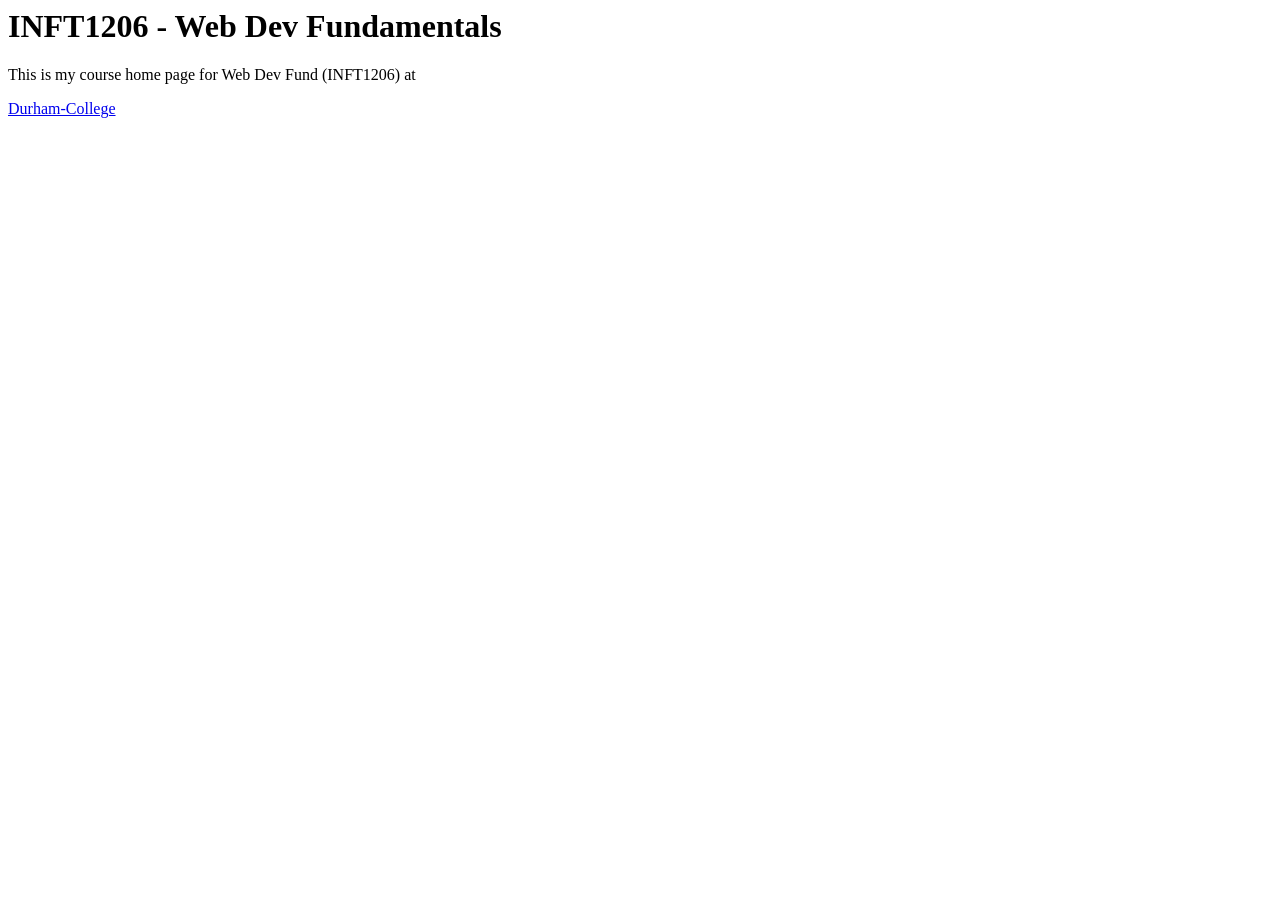
<file: index.html>
<html>
<head>
	<title>INFT1206 - Home Page</title>
</head>
<body>
<h1>INFT1206 - Web  Dev Fundamentals</h1>
<p>This is my course home page for Web Dev Fund (INFT1206) at <p><a href="https://durhamcollege.ca/">Durham-College</a></p>
</head>
<body>
</file>
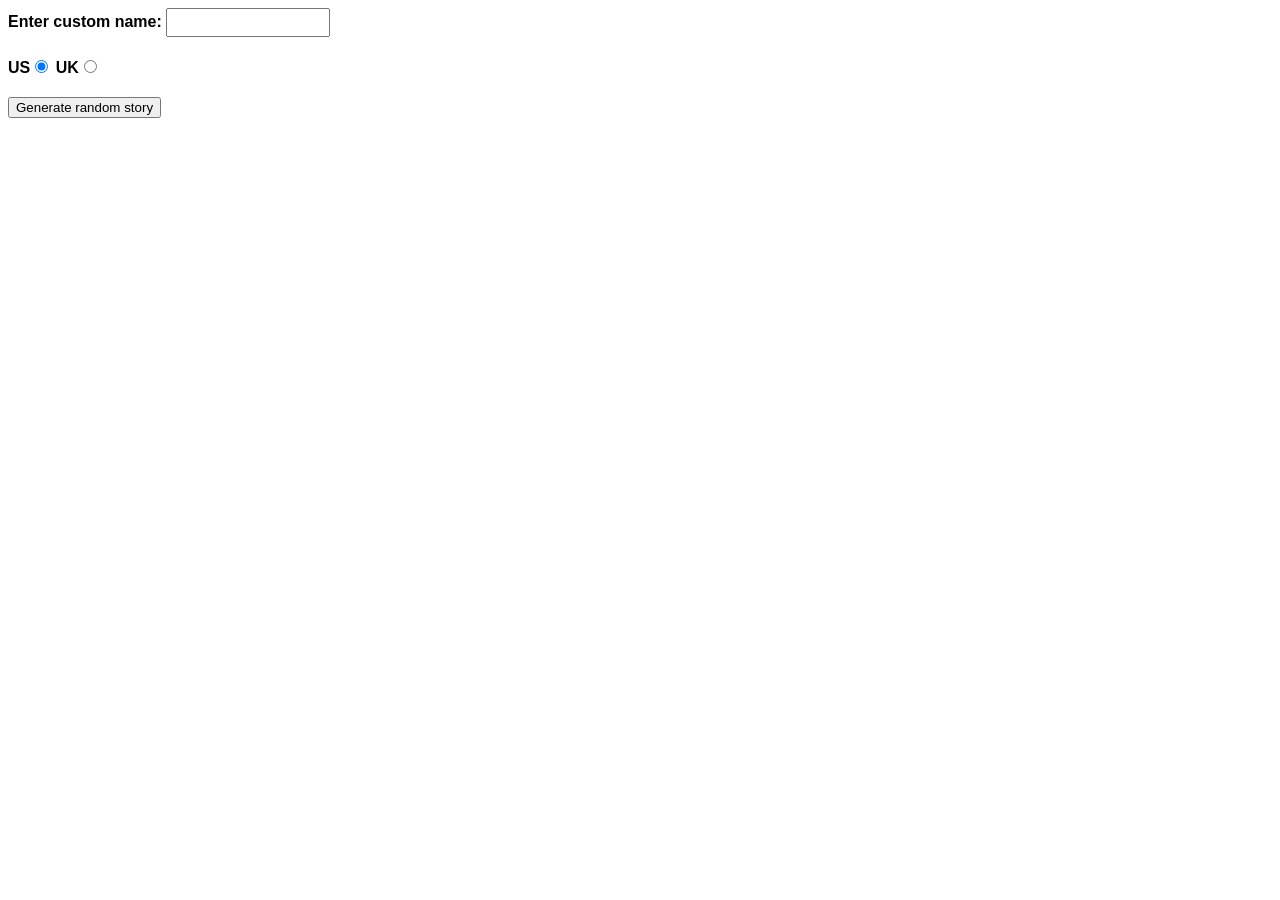
<file: LAB 4/Part1/index.html>
<!DOCTYPE html>
<html lang="en-US">
  <head>
    <meta charset="utf-8" />
    <meta name="viewport" content="width=device-width" />

    <title>Silly story generator</title>

    <style>
      body {
        font-family: helvetica, sans-serif;
        width: 350px;
      }

      label {
        font-weight: bold;
      }

      div {
        padding-bottom: 20px;
      }

      input[type="text"] {
        padding: 5px;
        width: 150px;
      }

      p {
        background: #ffc125;
        color: #5e2612;
        padding: 10px;
        visibility: hidden;
      }
    </style>
  </head>

  <body>
    <div>
      <label for="customname">Enter custom name:</label>
      <input id="customname" type="text" placeholder="" />
    </div>
    <div>
      <label for="us">US</label
      ><input id="us" type="radio" name="ukus" value="us" checked />
      <label for="uk">UK</label
      ><input id="uk" type="radio" name="ukus" value="uk" />
    </div>
    <div>
      <button class="randomize">Generate random story</button>
    </div>
    <!-- Thanks a lot to Willy Aguirre for his help with the code for this assessment -->
    <p class="story"></p>
<script src="main.js"></script> 
  </body>
</html>
</file>
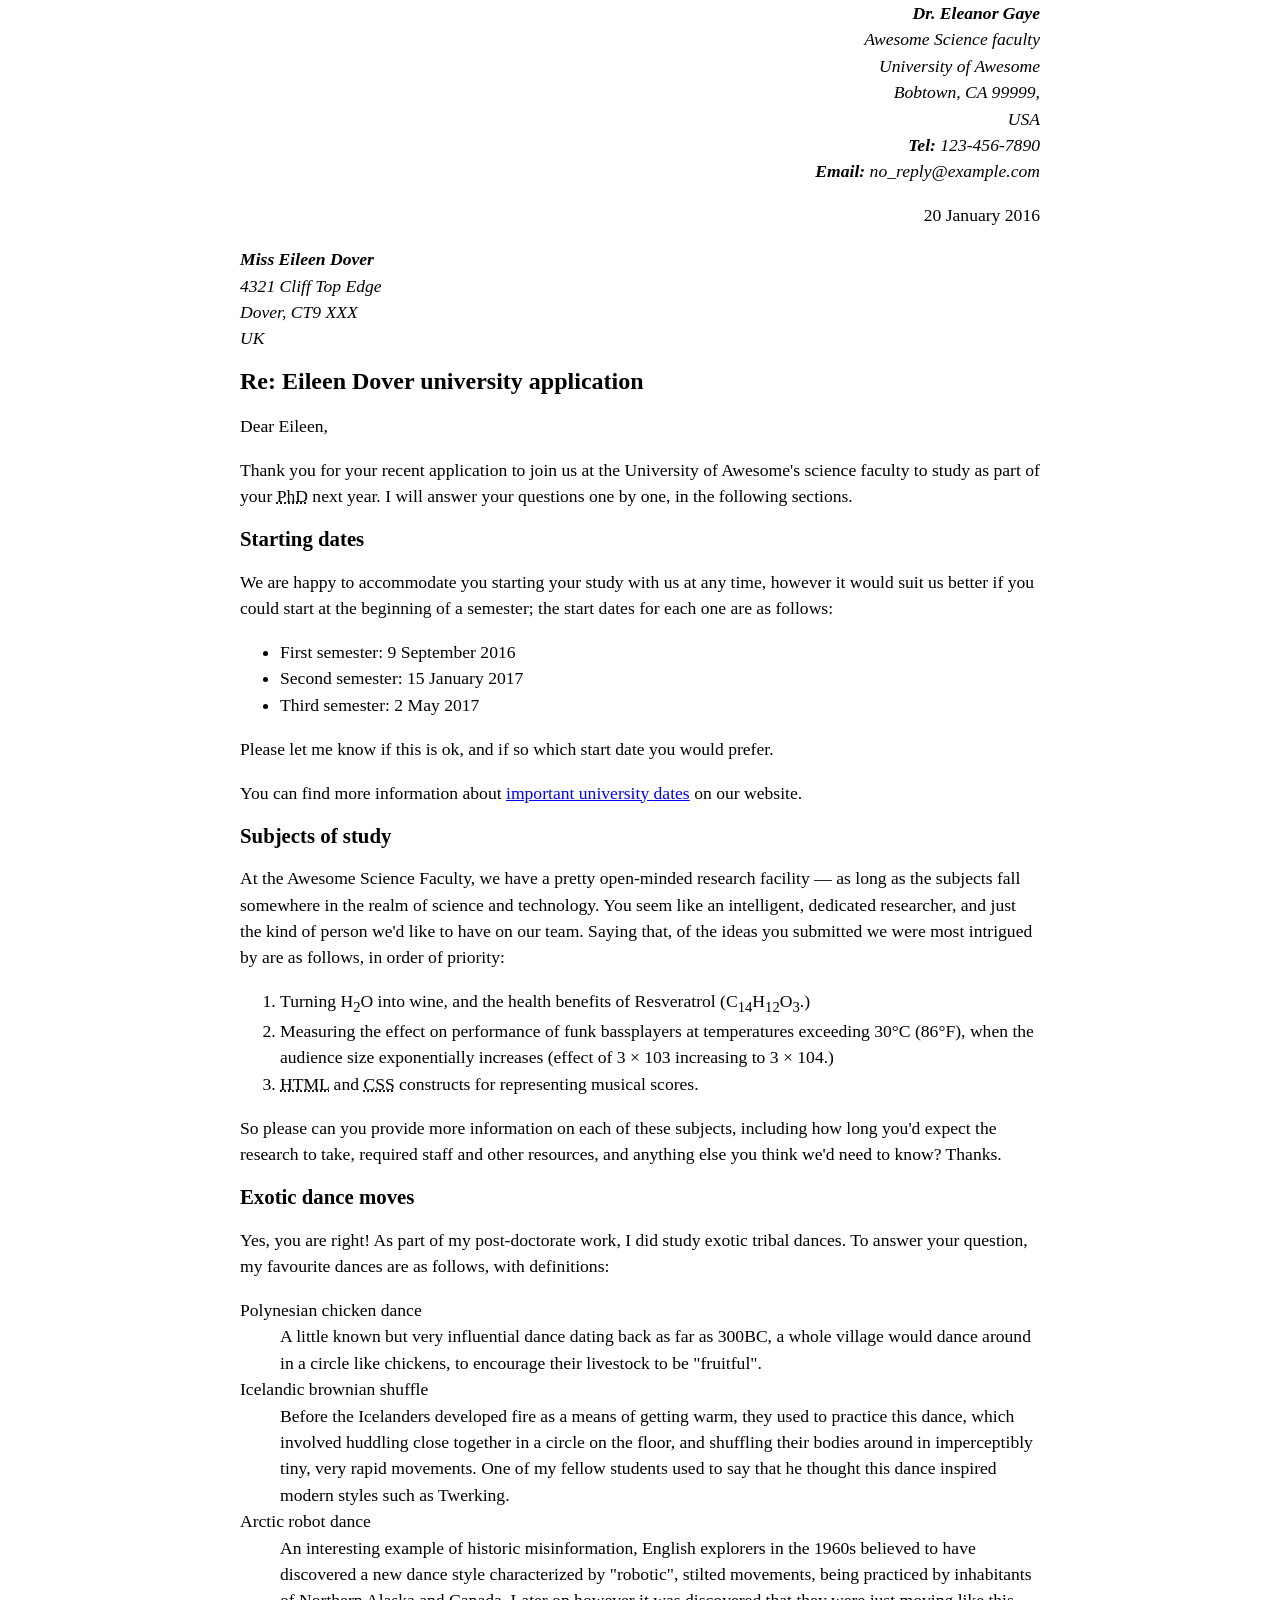
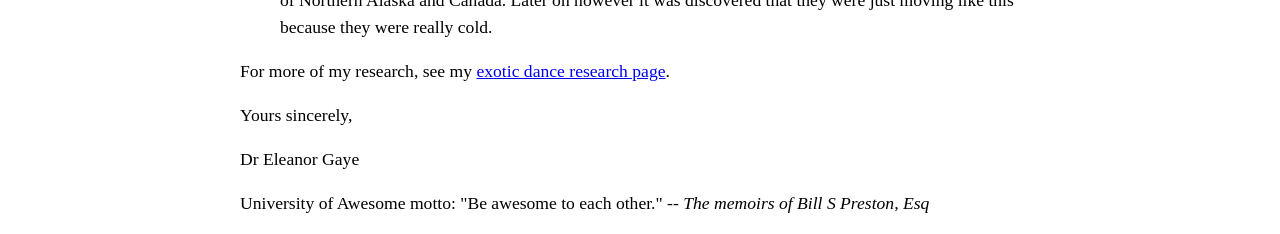
<file: LAB1/Part1/index.html>
<!DOCTYPE html>
<html lang="en">
<head>
    <meta charset="utf-8">





	<title> Lab 1 - Part 1 - Letter </title>
	<style>
body {
  max-width: 800px;
  margin: 0 auto;
}

.sender-column {
  text-align: right;
}

h1 {
  font-size: 1.5em;
}

h2 {
  font-size: 1.3em;
}

p,ul,ol,dl,address {
  font-size: 1.1em;
}

p, li, dd, dt, address {
  line-height: 1.5;
}
</style>

</head>
<body>

<address class="sender-column">
<strong>Dr. Eleanor Gaye</strong><br>
Awesome Science faculty<br>
University of Awesome<br>
Bobtown, CA 99999,<br>
USA<br>
<b>Tel:</b> 123-456-7890<br>
<b>Email:</b> no_reply@example.com<br>
</address>

<p class="sender-column">20 January 2016</p>
<address>
<b>Miss Eileen Dover</b><br>
4321 Cliff Top Edge<br>
Dover, CT9 XXX<br>
UK<br>
</address>

<h1>Re: Eileen Dover university application</h1>

<p>Dear Eileen,<br></p>

<p>Thank you for your recent application to join us at the University of Awesome's science faculty to study as part of your <abbr title = "Doctor of Philosophy">PhD</abbr> next year. I will answer your questions one by one, in the following sections.</p>

<h2>Starting dates</h2>

<p>We are happy to accommodate you starting your study with us at any time, however it would suit us better if you could start at the beginning of a semester; the start dates for each one are as follows:</p>
<ul>
<li>First semester: 9 September 2016</li>
<li>Second semester: 15 January 2017</li>
<li>Third semester: 2 May 2017</li>
</ul>
<p>Please let me know if this is ok, and if so which start date you would prefer.</p>

<p>You can find more information about <a href="http://example.com">important university dates</a> on our website.</p>


<h2>Subjects of study</h2>

<p>At the Awesome Science Faculty, we have a pretty open-minded research facility — as long as the subjects fall somewhere in the realm of science and technology. You seem like an intelligent, dedicated researcher, and just the kind of person we'd like to have on our team. Saying that, of the ideas you submitted we were most intrigued by are as follows, in order of priority:</p>
<ol>
<li>Turning H<sub>2</sub>O into wine, and the health benefits of Resveratrol (C<sub>14</sub>H<sub>12</sub>O<sub>3</sub>.)</li>
<li>Measuring the effect on performance of funk bassplayers at temperatures exceeding 30°C (86°F), when the audience size exponentially increases (effect of 3 × 103 increasing to 3 × 104.)</li>
<li><abbr title= "Hyper-Text Markup Language">HTML</abbr> and <abbr title="Cascading Style Sheets">CSS</abbr> constructs for representing musical scores.</li>
</ol>
<p>So please can you provide more information on each of these subjects, including how long you'd expect the research to take, required staff and other resources, and anything else you think we'd need to know? Thanks.</p>


<h2>Exotic dance moves</h2>

<p>Yes, you are right! As part of my post-doctorate work, I did study exotic tribal dances. To answer your question, my favourite dances are as follows, with definitions:<br></p>

<dl>
	<dt>Polynesian chicken dance</dt>
	<dd>A little known but very influential dance dating back as far as 300BC, a whole village would dance around in a circle like chickens, to encourage their livestock to be "fruitful".</dd>
	<dt>Icelandic brownian shuffle</dt>
	<dd>Before the Icelanders developed fire as a means of getting warm, they used to practice this dance, which involved huddling close together in a circle on the floor, and shuffling their bodies around in imperceptibly tiny, very rapid movements. One of my fellow students used to say that he thought this dance inspired modern styles such as Twerking.</dd>

	<dt>Arctic robot dance</dt>
	<dd>An interesting example of historic misinformation, English explorers in the 1960s believed to have discovered a new dance style characterized by "robotic", stilted movements, being practiced by inhabitants of Northern Alaska and Canada. Later on however it was discovered that they were just moving like this because they were really cold.</dd>
</dl>


<p>For more of my research, see my <a href="http://example.com">exotic dance research page</a>.</p>

<p>Yours sincerely,</p>
<p>Dr Eleanor Gaye</p>

<p>University of Awesome motto: "Be awesome to each other." -- <i>The memoirs of Bill S Preston, Esq</i></p>
</body>
</html>
</file>
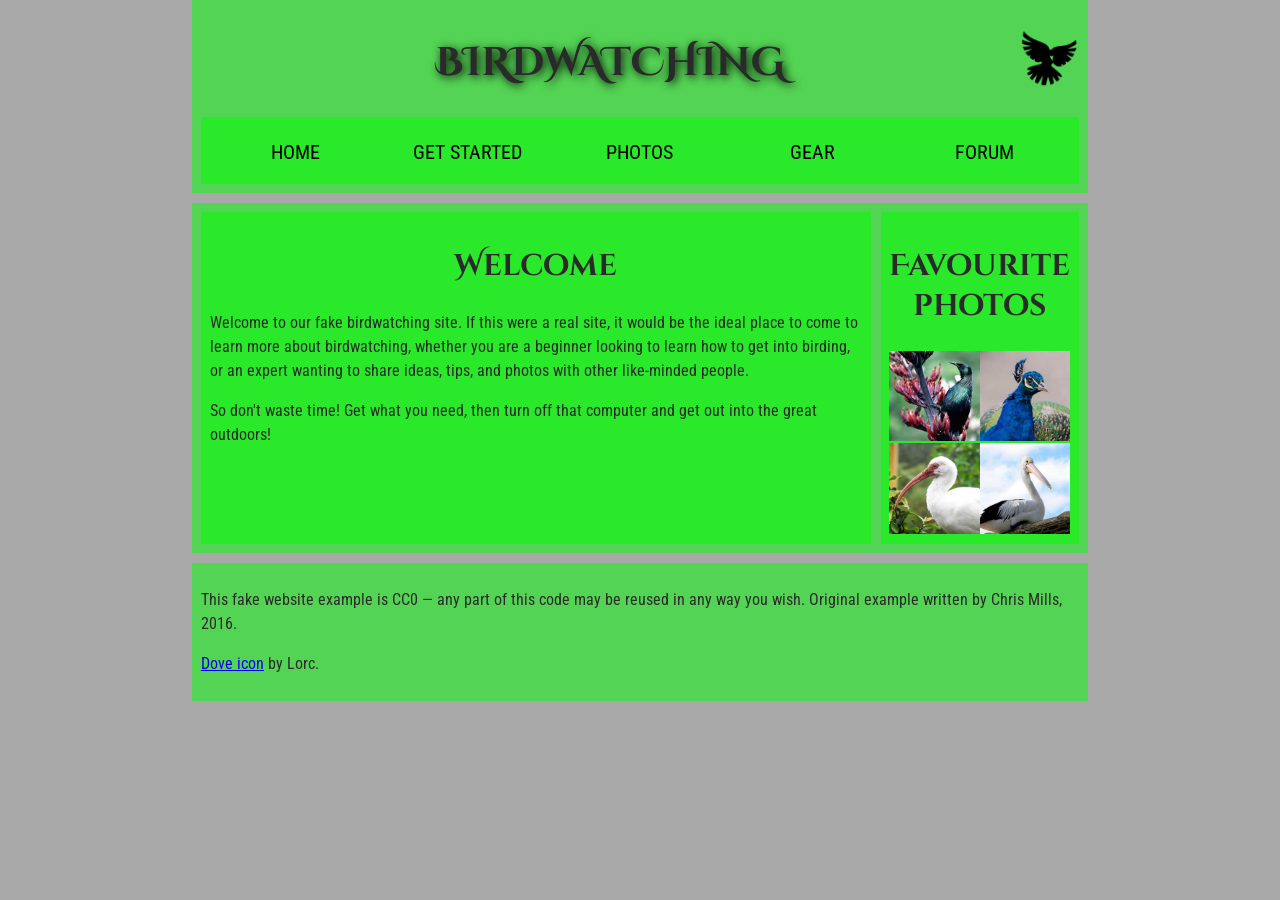
<file: LAB1/Part2/index.html>
<!DOCTYPE html>
<html lang="en">
  <head>
<!-- 

Name: Aidan Tjin
File: index.htm6C
Date: January 20, 2025
Description: LAB 1 part 2 for web development MDN
File: https://github.com/doubletjin/doubletjin.github.io/commits/main/ 

-->

    <meta charset="utf-8">
    <title>Birdwatching</title>
    <link rel="stylesheet" type="text/css" href="./css/style.css" >
    <link href="https://fonts.googleapis.com/css?family=Roboto+Condensed:300%7CCinzel+Decorative:700" rel="stylesheet">

    <!--[if lt IE 9]>
      <script src="https://cdnjs.cloudflare.com/ajax/libs/html5shiv/3.7.3/html5shiv.js"></script>
    <![endif]-->
  </head>

  <body>
<header>
      <h1>Birdwatching</h1>
      <img src="./assets/dove.png" alt="a simple dove logo">
<nav>
      <ul>
        <li><span>Home</span></li>
        <li><a href="#">Get started</a></li>
        <li><a href="#">Photos</a></li>
        <li><a href="#">Gear</a></li>
        <li><a href="#">Forum</a></li>
      </ul>
</nav>
</header>

<main>
<section>
      <h2>Welcome</h2>

      <p>Welcome to our fake birdwatching site. If this were a real site, it would be the ideal place to come to learn more about birdwatching, whether you are a beginner looking to learn how to get into birding, or an expert wanting to share ideas, tips, and photos with other like-minded people.</p>

      <p>So don't waste time! Get what you need, then turn off that computer and get out into the great outdoors!</p>
</section>
<aside>
      <h2>Favourite photos</h2>

      <a href="./assets/favorite-1.jpg"><img src="./assets/favorite-1_th.jpg" alt="Small black bird, black claws, long black slender beak, links to larger version of the image"></a>
      <a href="./assets/favorite-2.jpg"><img src="assets/favorite-2_th.jpg" alt="Top half of a pretty bird with bright blue plumage on neck, light colored beak, blue headdress, links to larger version of the image"></a>
      <a href="./assets/favorite-3.jpg"><img src="./assets/favorite-3_th.jpg" alt="Top half of a large bird with white plumage, very long curved narrow light colored break, links to larger version of the image"></a>
      <a href="./assets/favorite-4.jpg"><img src="./assets/favorite-4_th.jpg" alt="Large bird, mostly white plumage with black plumage on back and rear, long straight white beak, links to larger version of the image"></a>
</aside>
</main>

<footer>
      <p>This fake website example is CC0 — any part of this code may be reused in any way you wish. Original example written by Chris Mills, 2016.</p>

      <p><a href="http://game-icons.net/lorc/originals/dove.html">Dove icon</a> by Lorc.</p>
</footer>

  </body>
</html>
</file>
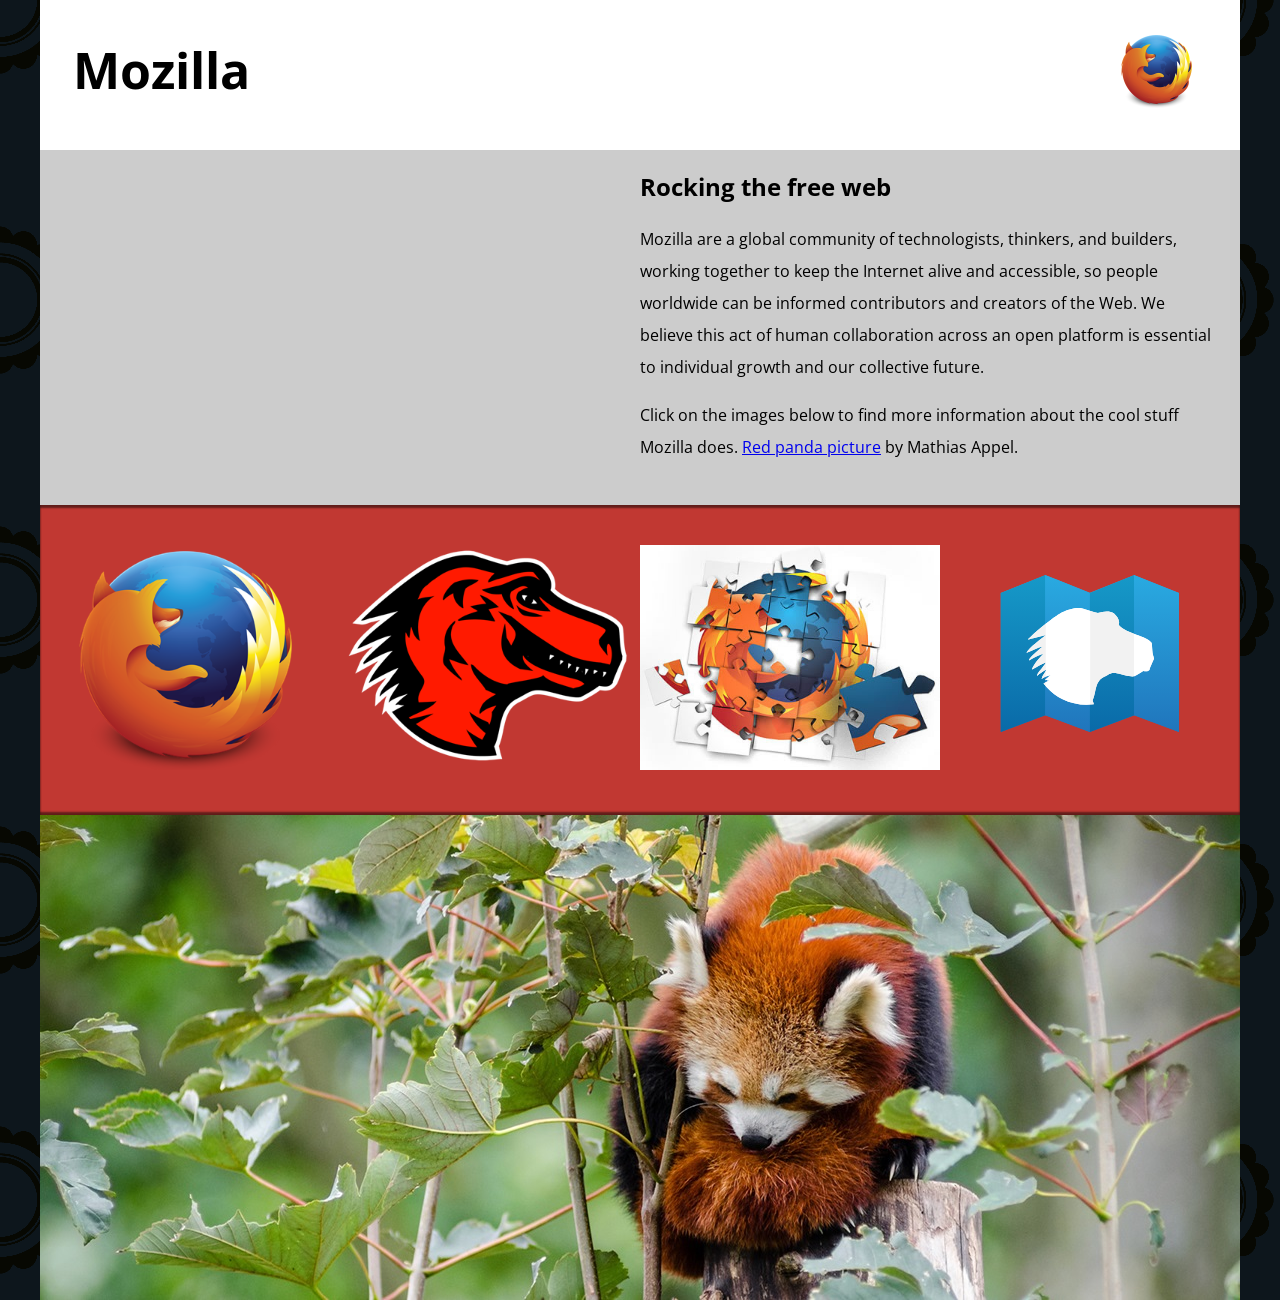
<file: LAB2/Part1/index.html>
<!DOCTYPE html>
<html lang="en-US">
<!-- 

Name: Aidan Tjin
Date: January 13, 2025
Description: LAB 2 part 1 for web development MDN

-->
  <head>
    <meta charset="utf-8">
    <meta name="viewport" content="width=device-width">
    <title>Mozilla splash page</title>
    <link href='https://fonts.googleapis.com/css?family=Open+Sans:400,700' rel='stylesheet' type='text/css'>
    <style>
      /* header and body setup */

      html {
        font-family: 'Open Sans', sans-serif;
        background: url(pattern.png);
      }

      body {
        width: 100%;
        max-width: 1200px;
        margin: 0 auto;
        background-color: white;
        position: relative;
      }

      /* Header styling */

      header {
        height: 150px;
      }

      header img {
        width: 100px;
        position: absolute;
        right: 32.5px;
        top: 32.5px;
      }

      h1 {
        font-size: 50px;
        line-height: 140px;
        margin: 0 0 0 32.5px;
      }

      /* main section and video styling */

      main {
        background: #ccc;
      }

      article {
        padding: 20px;
      }

      h2 {
        margin-top: 0;
      }

      p {
        line-height: 2;
      }

      iframe {
        float: left;
        margin: 0 20px 20px 0;
        max-width: 100%;
      }

      /* further info links */

      .further-info {
        clear: left;
        padding: 40px 0;
        background: #c13832;
        box-shadow: inset 0 3px 2px rgba(0,0,0,0.5),
                    inset 0 -3px 2px rgba(0,0,0,0.5);
      }

      .further-info a {
        width: 25%;
        display: block;
        float: left;
      }

      .further-info img {
        max-width: 100%;
      }

      .clearfix {
        clear: both;
      }

      /* Red panda image */

      .red-panda img {
        display: block;
        max-width: 100%;
      }
    </style>
  </head>
  <body>
    <header>
      <h1>Mozilla</h1>
      <!-- insert <img> element, link to the small
          version of the Firefox logo -->
	<img src="./images/firefox_logo-only_RGB_400.png" alt="Firefox logo"/>
    </header>

    <main>
      <article>
        <iframe width="560" height="315" src="https://www.youtube.com/embed/ojcNcvb1olg?si=G3IWnXzIUcm79afH" title="YouTube video player" frameborder="0" allow="accelerometer; autoplay; clipboard-write; encrypted-media; gyroscope; picture-in-picture; web-share" referrerpolicy="strict-origin-when-cross-origin" allowfullscreen></iframe>
	

        <h2>Rocking the free web</h2>

        <p>Mozilla are a global community of technologists, thinkers, and builders, working together to keep the Internet alive and accessible, so people worldwide can be informed contributors and creators of the Web. We believe this act of human collaboration across an open platform is essential to individual growth and our collective future.</p>

        <p>Click on the images below to find more information about the cool stuff Mozilla does. <a href="https://www.flickr.com/photos/mathiasappel/21675551065/">Red panda picture</a> by Mathias Appel.</p>
      </article>

      <div class="further-info">
        <!-- insert images with srcsets and sizes -->
        <a href="https://www.mozilla.org/en-US/firefox/new/">
          <img src="./images/firefox_logo-only_RGB_400.png" alt="Firefox logo"/>
        </a>
        <a href="https://www.mozilla.org/">
          <img src="./images/mozilla-dinosaur-head_400.png" alt="Dinosaur head" />
        </a>
        <a href="https://addons.mozilla.org/">
          <img src="./images/firefox-addons.jpg" alt="Firefox logo with puzzle pieces" />
        </a>
        <a href="https://developer.mozilla.org/en-US/">
          <img src="./images/mdn.svg" alt="Dionsaur head on map" />
        </a>
        <div class="clearfix"></div>
      </div>

      <div class="red-panda">
        <!-- insert picture element -->
	<img src="./images/red-panda_1200.jpg" alt="Red panda" />
      </div>

    </main>
  </body>
</html>
</file>
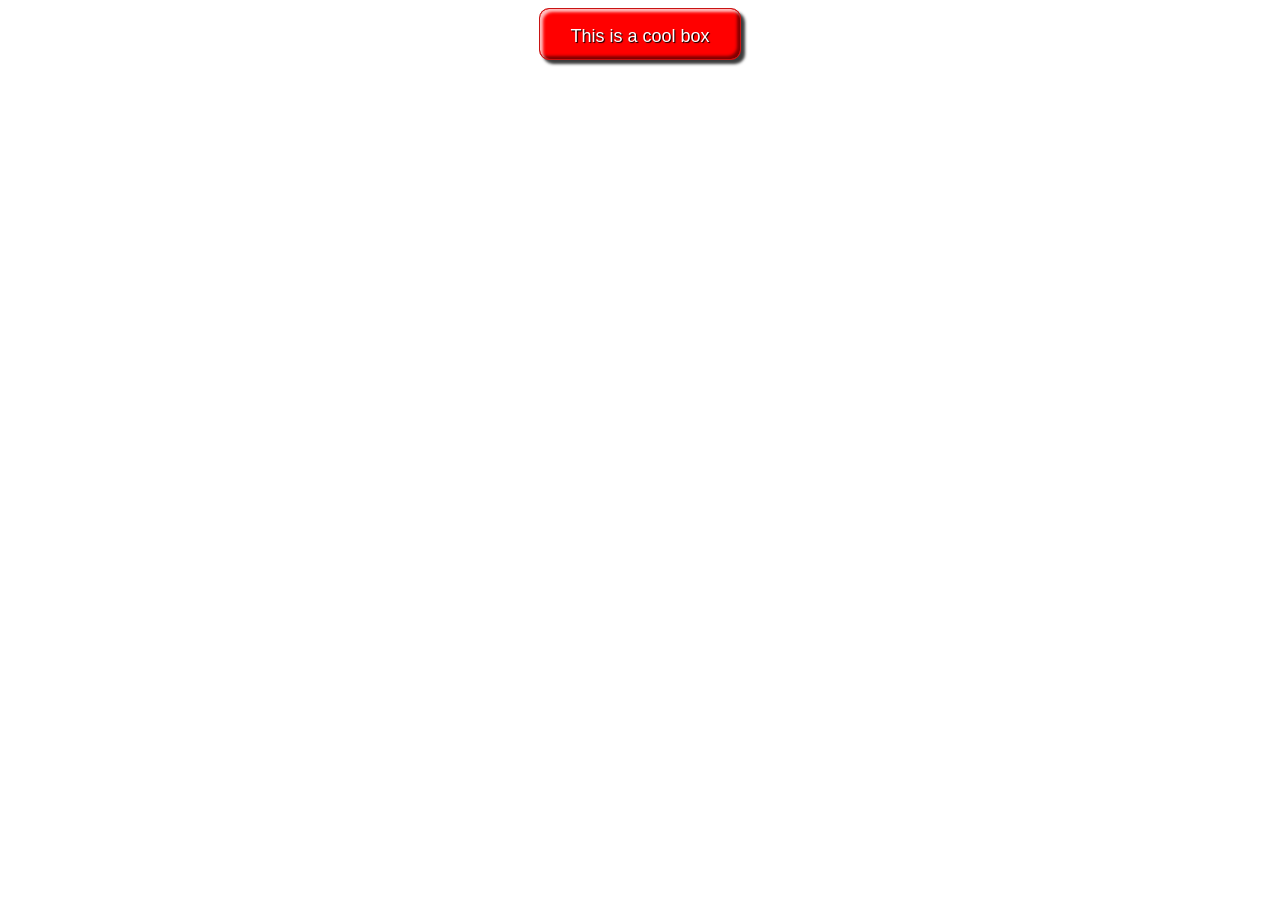
<file: LAB3/Part2/index.html>
<!DOCTYPE html>
<html lang="en-US">

<!-- 

Name: Aidan Tjin
Date: February 19, 2025
Description: LAB 3 part 2 for web development MDN


-->
  <head>
    <meta charset="utf-8" />
    <meta name="viewport" content="width=device-width" />
    <title>Cool box</title>
    <!-- your css link goes here -->
    <link href="CSSPart2.css" rel="stylesheet" type="text/css" />

  </head>
  <body>
    <div>This is a cool box</div>
  </body>
</html>
</file>
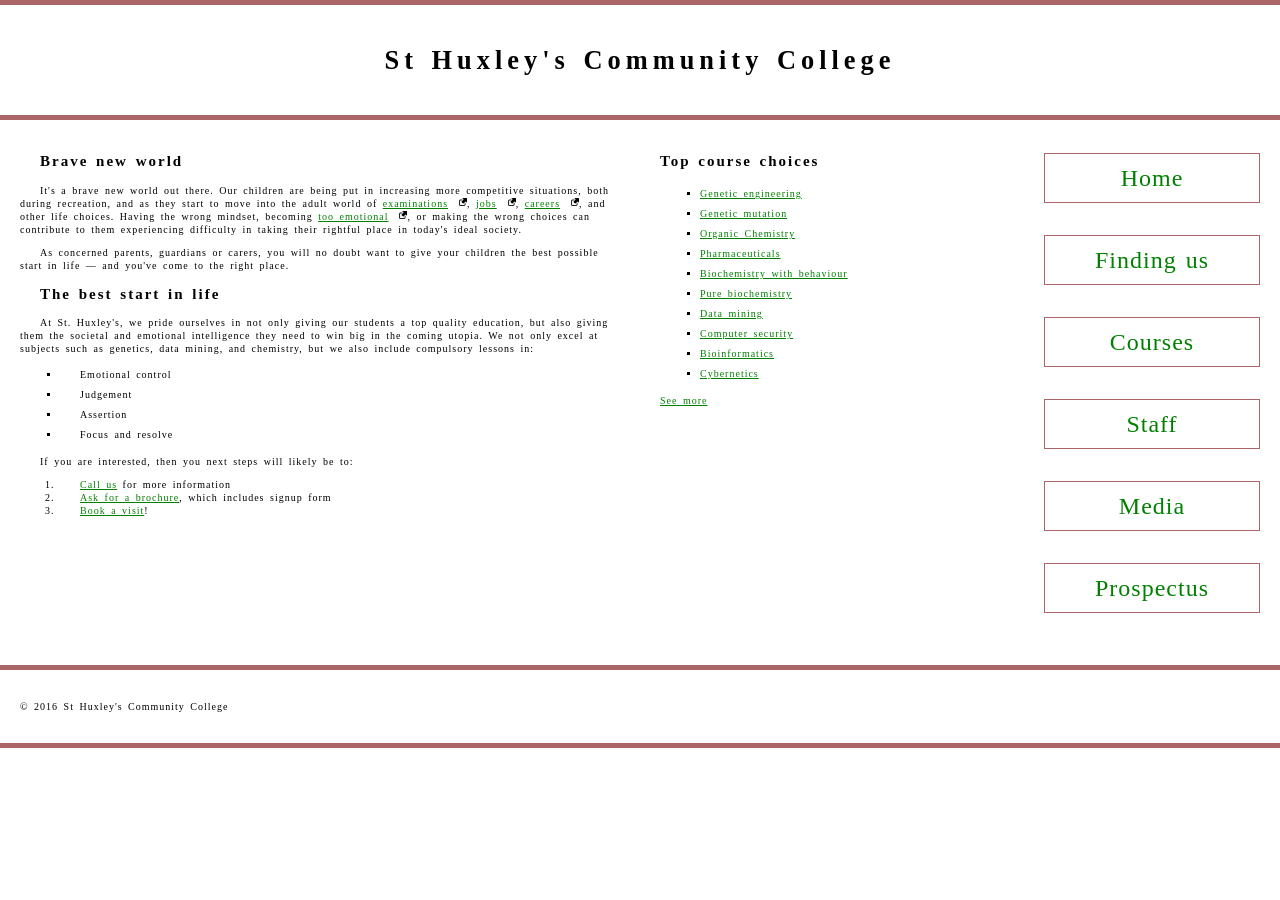
<file: LAB3/Part3/index.html>
<!DOCTYPE html>
<html lang="en-US">

<!-- 

Name: Aidan Tjin
Date: February 19, 2025
Description: LAB 3 part 4 for web development MDN


-->
  <head>
    <meta charset="utf-8">
    <meta name="viewport" content="width=device-width">
    <title>St Huxley's Community College</title>
    <link href="style.css" type="text/css" rel="stylesheet">
  </head>
  <body>

  <header>
    <h1>St Huxley's Community College</h1>
  </header>

  <section>
      <h2>Brave new world</h2>

      <p>It's a brave new world out there. Our children are being put in increasing more competitive situations, both during recreation, and as they start to move into the adult world of <a href="https://en.wikipedia.org/wiki/Examination">examinations</a>, <a href="https://en.wikipedia.org/wiki/Jobs">jobs</a>, <a href="https://en.wikipedia.org/wiki/Career">careers</a>, and other life choices. Having the wrong mindset, becoming <a href="https://en.wikipedia.org/wiki/Emotion">too emotional</a>, or making the wrong choices can contribute to them experiencing difficulty in taking their rightful place in today's ideal society.</p>

      <p>As concerned parents, guardians or carers, you will no doubt want to give your children the best possible start in life — and you've come to the right place.</p>

      <h2>The best start in life</h2>

      <p>At St. Huxley's, we pride ourselves in not only giving our students a top quality education, but also giving them the societal and emotional intelligence they need to win big in the coming utopia. We not only excel at subjects such as genetics, data mining, and chemistry, but we also include compulsory lessons in:</p>

      <ul>
        <li>Emotional control</li>
        <li>Judgement</li>
        <li>Assertion</li>
        <li>Focus and resolve</li>
      </ul>

      <p>If you are interested, then you next steps will likely be to:</p>
      
      <ol>
        <li><a href="#">Call us</a> for more information</li>
        <li><a href="#">Ask for a brochure</a>, which includes signup form</li>
        <li><a href="#">Book a visit</a>!</li>
      </ol>
  </section>

  <aside>

    <h2>Top course choices</h2>

    <ul>
      <li><a href="#">Genetic engineering</a></li>
      <li><a href="#">Genetic mutation</a></li>
      <li><a href="#">Organic Chemistry</a></li>
      <li><a href="#">Pharmaceuticals</a></li>
      <li><a href="#">Biochemistry with behaviour</a></li>
      <li><a href="#">Pure biochemistry</a></li>
      <li><a href="#">Data mining</a></li>
      <li><a href="#">Computer security</a></li>
      <li><a href="#">Bioinformatics</a></li>
      <li><a href="#">Cybernetics</a></li>
    </ul>

    <p><a href="#">See more</a></p>

  </aside>

  <nav>

    <ul>
      <li><a href="#">Home</a></li>
      <li><a href="#">Finding us</a></li>
      <li><a href="#">Courses</a></li>
      <li><a href="#">Staff</a></li>
      <li><a href="#">Media</a></li>
      <li><a href="#">Prospectus</a></li>
    </ul>

  </nav>

  <footer>

    <p>&copy; 2016 St Huxley's Community College</p>

  </footer>

  </body>
</html>
</file>
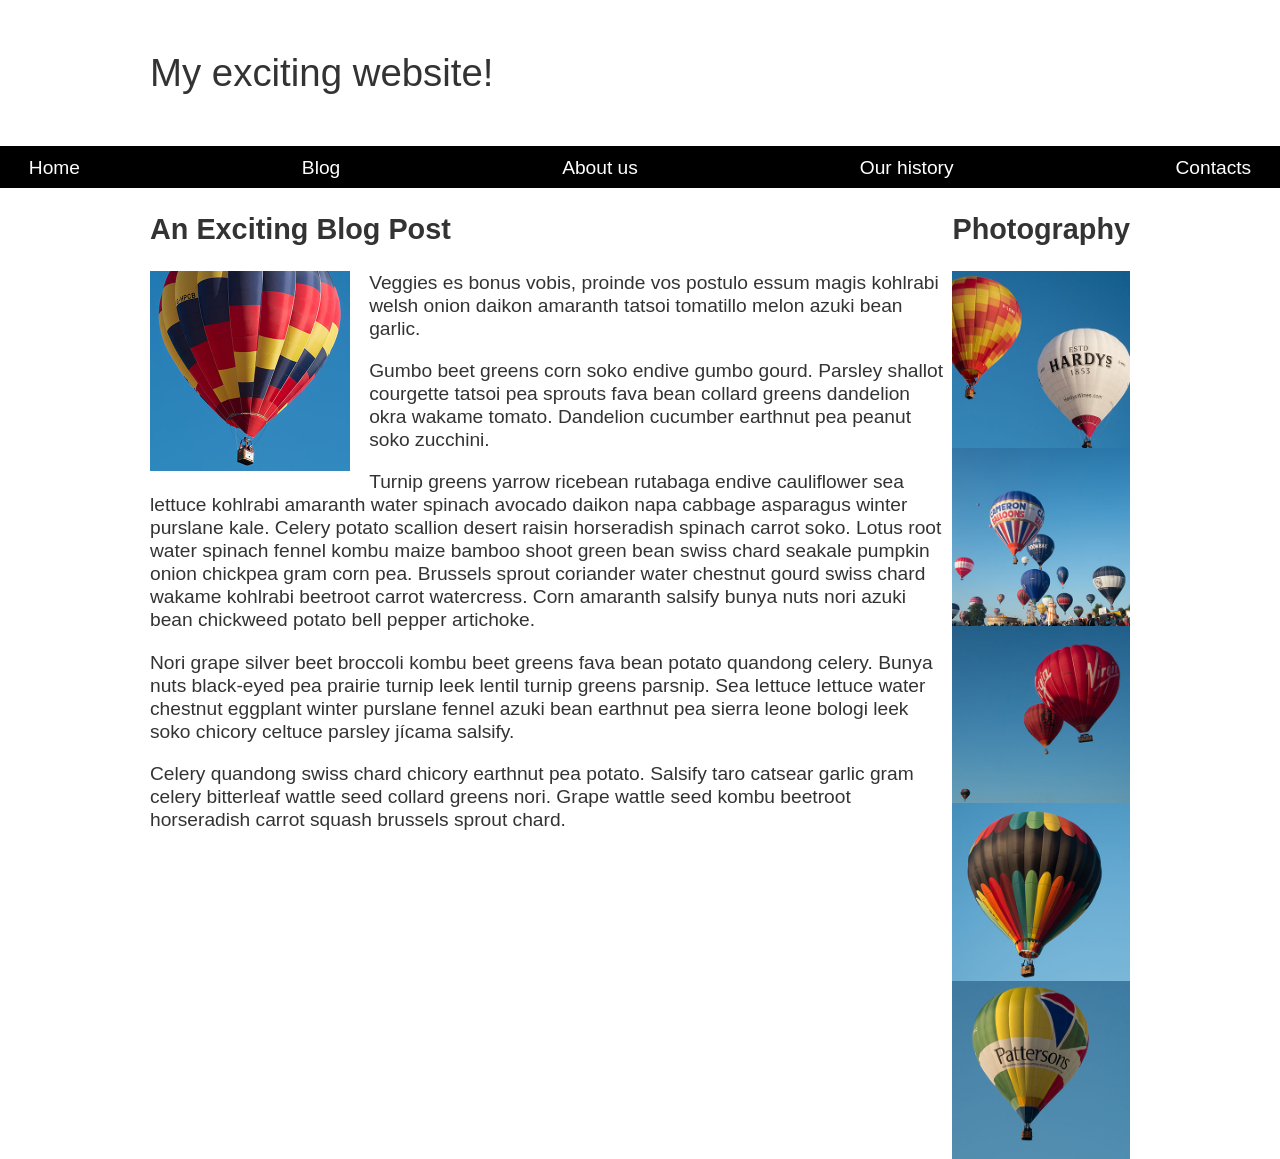
<file: LAB3/Part4/index.html>
<!DOCTYPE html>
<html lang="en-US">
<!-- 

Name: Aidan Tjin
Date: February 19, 2025
Description: LAB 3 part 4 for web development MDN


-->
  <head>
    <meta charset="utf-8">
    <meta name="viewport" content="width=device-width, initial-scale=1">
    <title>Layout Task</title>
    <link href="styles.css" rel="stylesheet" type="text/css">
  </head>

<body>

  <div class="logo">
    My exciting website!
  </div>

  <nav>
    <ul>
      <li>
        <a href="">Home</a>
      </li>
      <li>
        <a href="">Blog</a>
      </li>
      <li>
        <a href="">About us</a>
      </li>
      <li>
        <a href="">Our history</a>
      </li>
      <li>
        <a href="">Contacts</a>
      </li>
    </ul>
  </nav>

  <main class="grid">
    <article>
      <h1>
        An Exciting Blog Post
      </h1>
      <img src="images/balloon-sq6.jpg" alt="placeholder" class="feature">
      <p>Veggies es bonus vobis, proinde vos postulo essum magis kohlrabi welsh onion daikon amaranth tatsoi tomatillo melon
        azuki bean garlic.</p>

      <p>Gumbo beet greens corn soko endive gumbo gourd. Parsley shallot courgette tatsoi pea sprouts fava bean collard greens
        dandelion okra wakame tomato. Dandelion cucumber earthnut pea peanut soko zucchini.</p>

      <p>Turnip greens yarrow ricebean rutabaga endive cauliflower sea lettuce kohlrabi amaranth water spinach avocado daikon
        napa cabbage asparagus winter purslane kale. Celery potato scallion desert raisin horseradish spinach carrot soko.
        Lotus root water spinach fennel kombu maize bamboo shoot green bean swiss chard seakale pumpkin onion chickpea gram
        corn pea. Brussels sprout coriander water chestnut gourd swiss chard wakame kohlrabi beetroot carrot watercress.
        Corn amaranth salsify bunya nuts nori azuki bean chickweed potato bell pepper artichoke.</p>

      <p>Nori grape silver beet broccoli kombu beet greens fava bean potato quandong celery. Bunya nuts black-eyed pea prairie
        turnip leek lentil turnip greens parsnip. Sea lettuce lettuce water chestnut eggplant winter purslane fennel azuki
        bean earthnut pea sierra leone bologi leek soko chicory celtuce parsley jícama salsify.</p>

      <p>Celery quandong swiss chard chicory earthnut pea potato. Salsify taro catsear garlic gram celery bitterleaf wattle
        seed collard greens nori. Grape wattle seed kombu beetroot horseradish carrot squash brussels sprout chard.</p>

    </article>

    <aside>
      <h2>
        Photography
      </h2>
      <ul class="photos">
        <li>
          <img src="images/balloon-sq1.jpg" alt="placeholder">
        </li>
        <li>
          <img src="images/balloon-sq2.jpg" alt="placeholder">
        </li>
        <li>
          <img src="images/balloon-sq3.jpg" alt="placeholder">
        </li>
        <li>
          <img src="images/balloon-sq4.jpg" alt="placeholder">
        </li>
        <li>
          <img src="images/balloon-sq5.jpg" alt="placeholder">
        </li>
      </ul>

    </aside>
  </main>

</body>

</html>
</file>
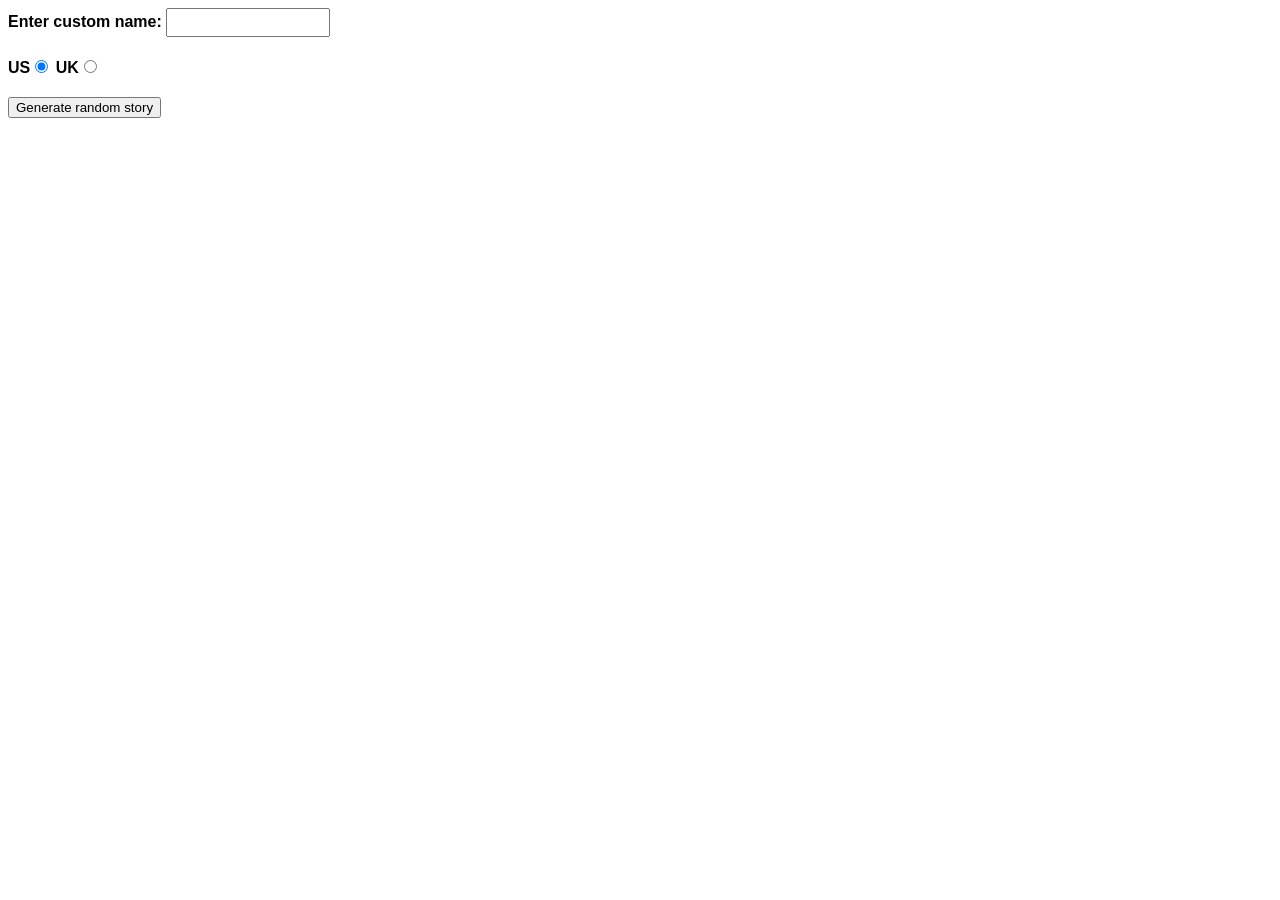
<file: LAB4/Part1/index.html>
<!DOCTYPE html>
<html lang="en-US">
  <head>
  <!-- 
  Name: Aidan
Date: April 3, 2025
Description: Lab4 Part1 for Web MDN
File: index.html  
  -->
    <meta charset="utf-8" />
    <meta name="viewport" content="width=device-width" />

    <title>Silly story generator</title>

    <style>
      body {
        font-family: helvetica, sans-serif;
        width: 350px;
      }

      label {
        font-weight: bold;
      }

      div {
        padding-bottom: 20px;
      }

      input[type="text"] {
        padding: 5px;
        width: 150px;
      }

      p {
        background: #ffc125;
        color: #5e2612;
        padding: 10px;
        visibility: hidden;
      }
    </style>
  </head>

  <body>
    <div>
      <label for="customname">Enter custom name:</label>
      <input id="customname" type="text" placeholder="" />
    </div>
    <div>
      <label for="us">US</label
      ><input id="us" type="radio" name="ukus" value="us" checked />
      <label for="uk">UK</label
      ><input id="uk" type="radio" name="ukus" value="uk" />
    </div>
    <div>
      <button class="randomize">Generate random story</button>
    </div>
    <!-- Thanks a lot to Willy Aguirre for his help with the code for this assessment -->
    <p class="story"></p>
<script src = "main.js"></script> 
  </body>
</html>
</file>
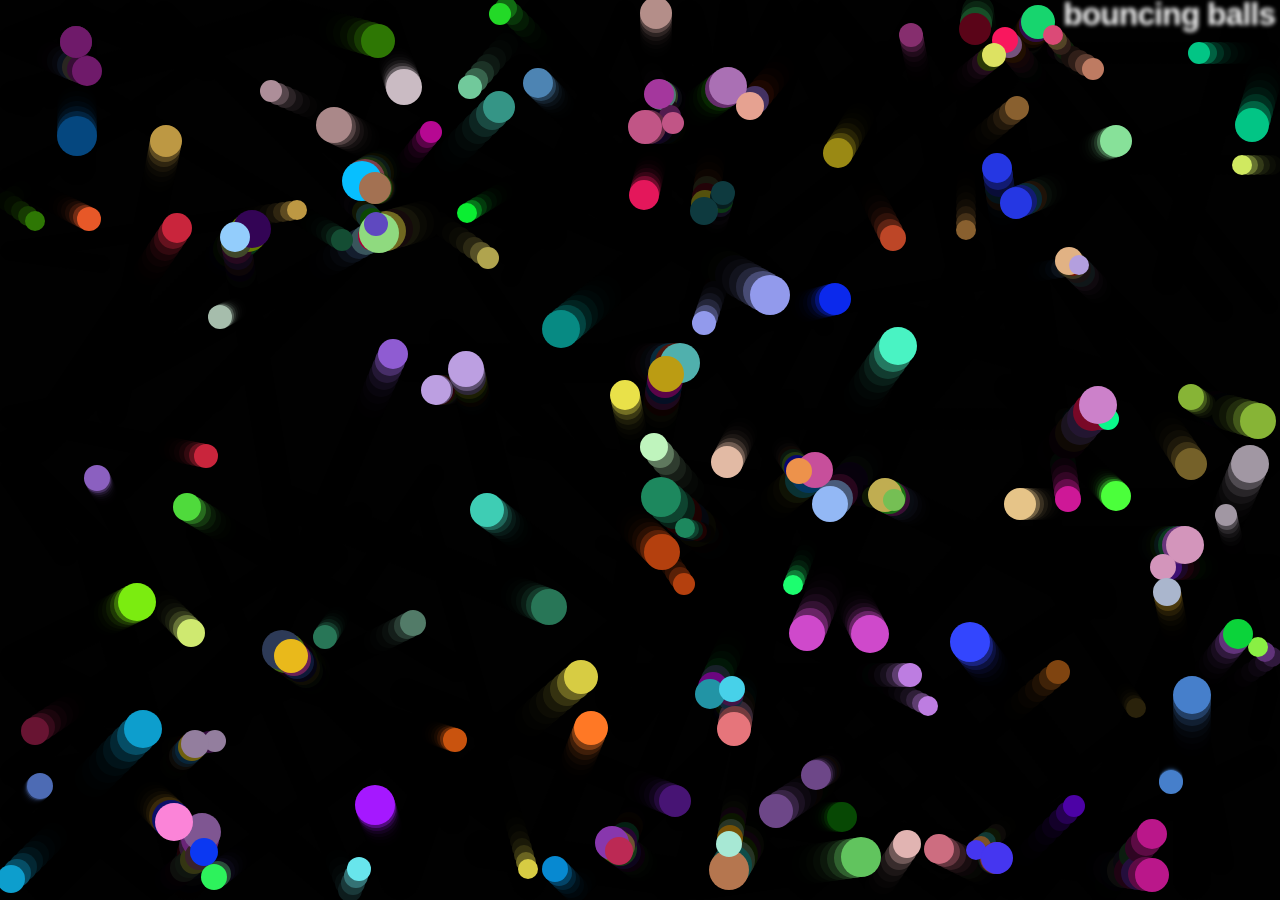
<file: LAB4/Part3/index.html>
<!DOCTYPE html>
<html lang="en-US">
  <head>
  <!-- 
  Name: Aidan
Date: April 3, 2025
Description: Lab4 Part3 for Web MDN
File: index.html  
  -->
    <meta charset="utf-8">
    <meta name="viewport" content="width=device-width">
    <title>Bouncing balls</title>
    <link rel="stylesheet" href="style.css">
  </head>

  <body>
    <h1>bouncing balls</h1>
    <canvas></canvas>

    <script src="main.js"></script>
  </body>
</html>
</file>
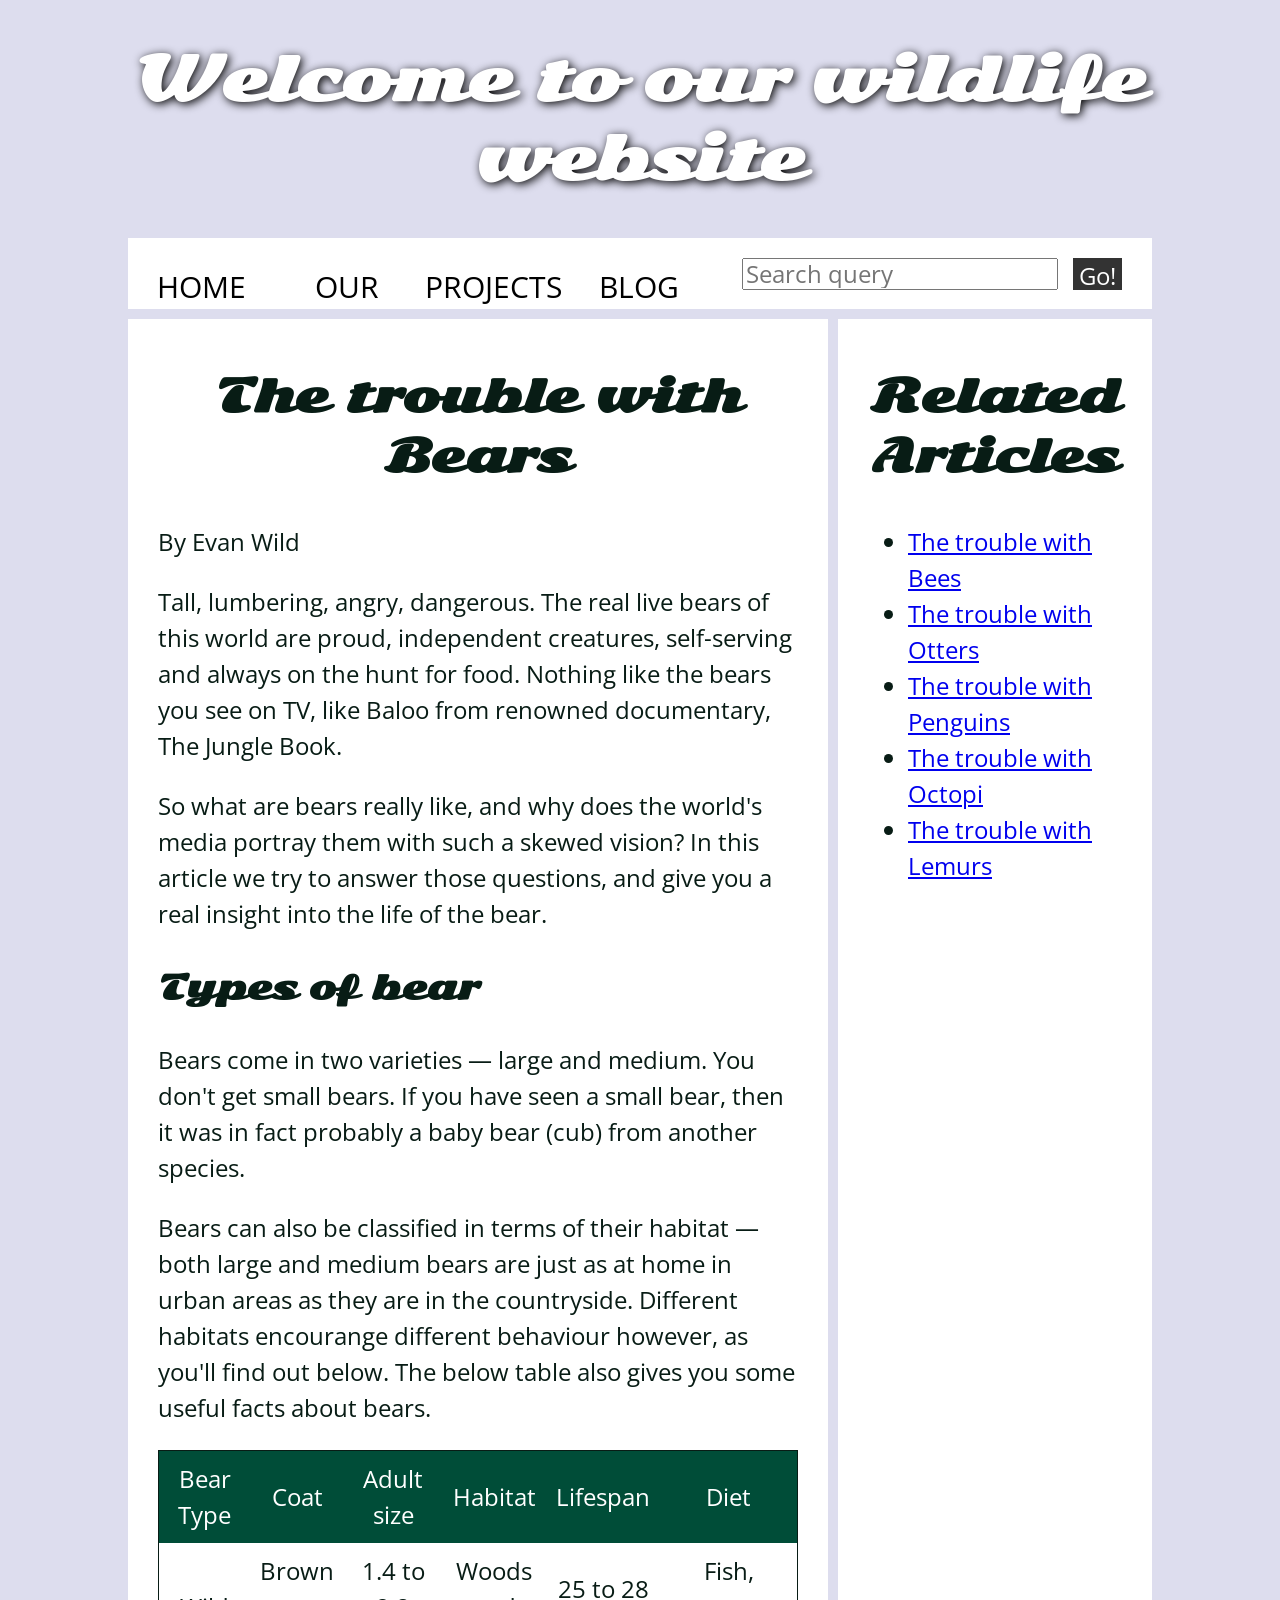
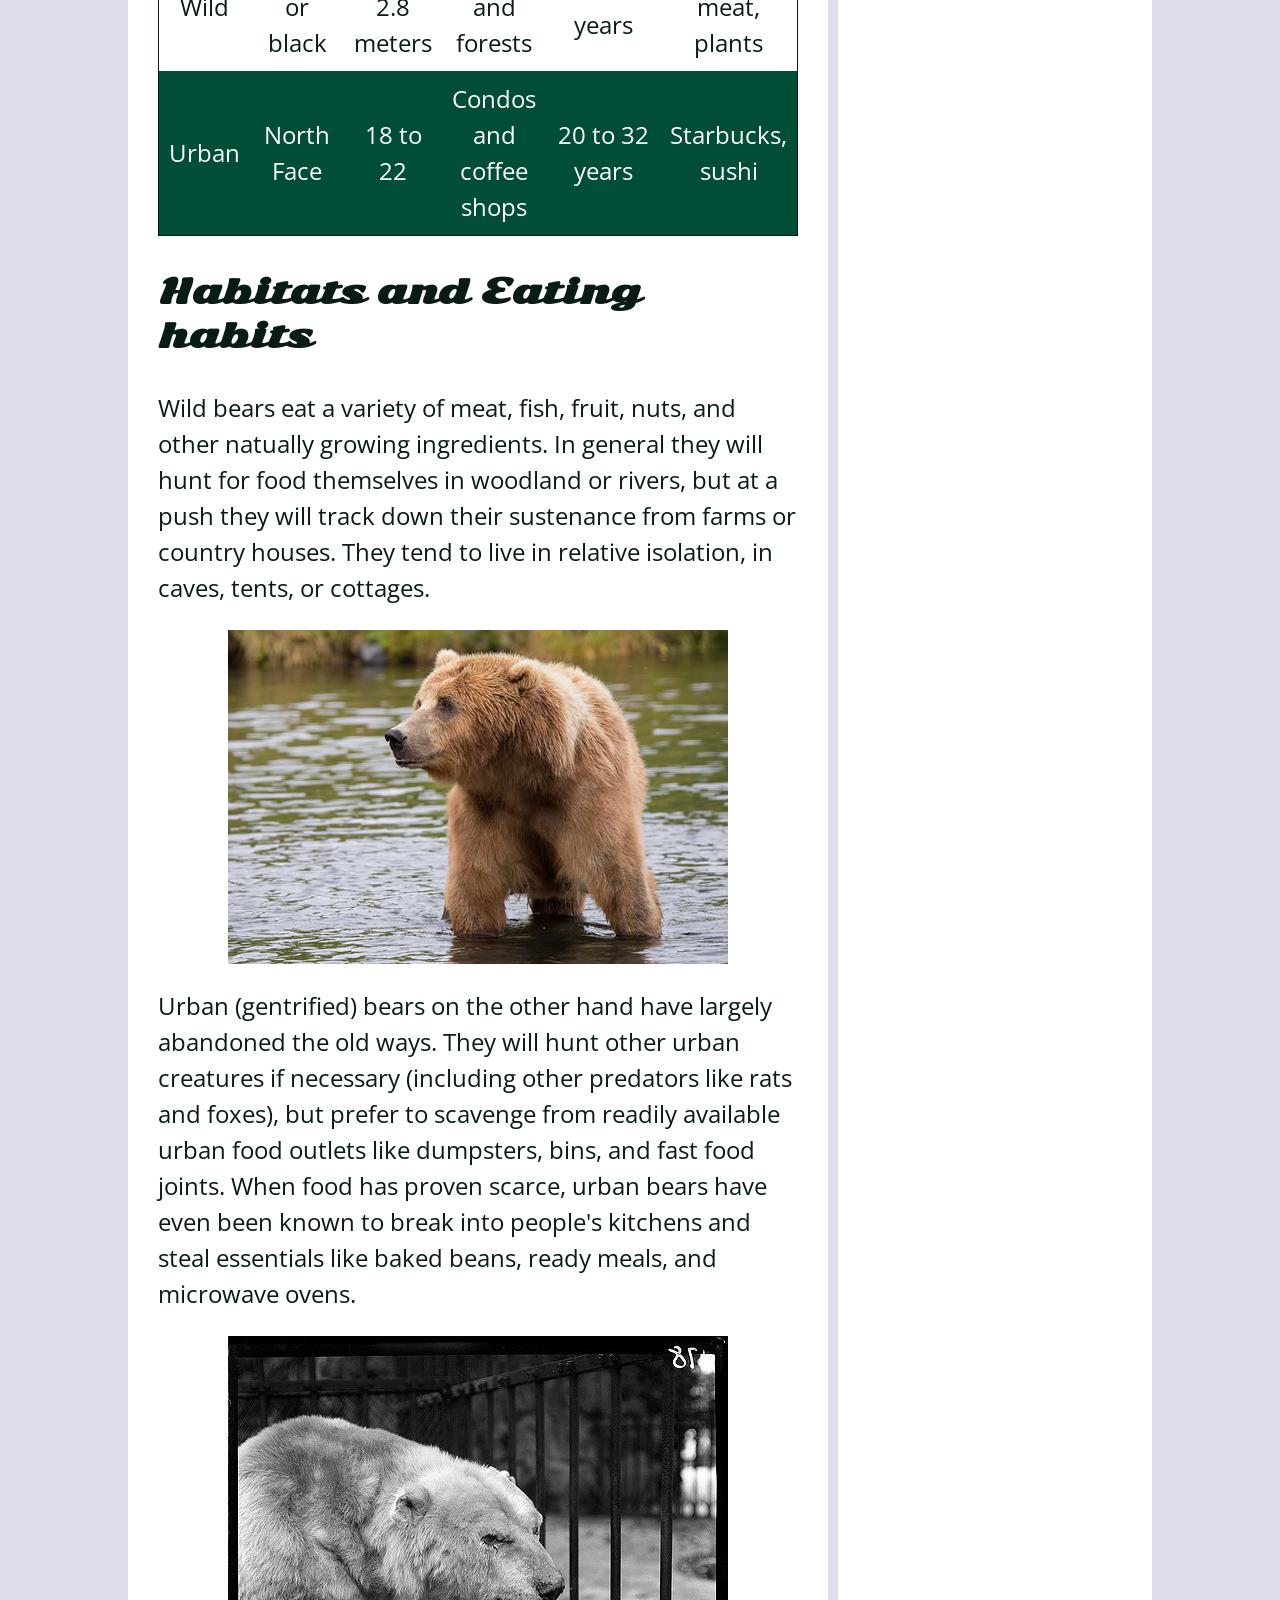
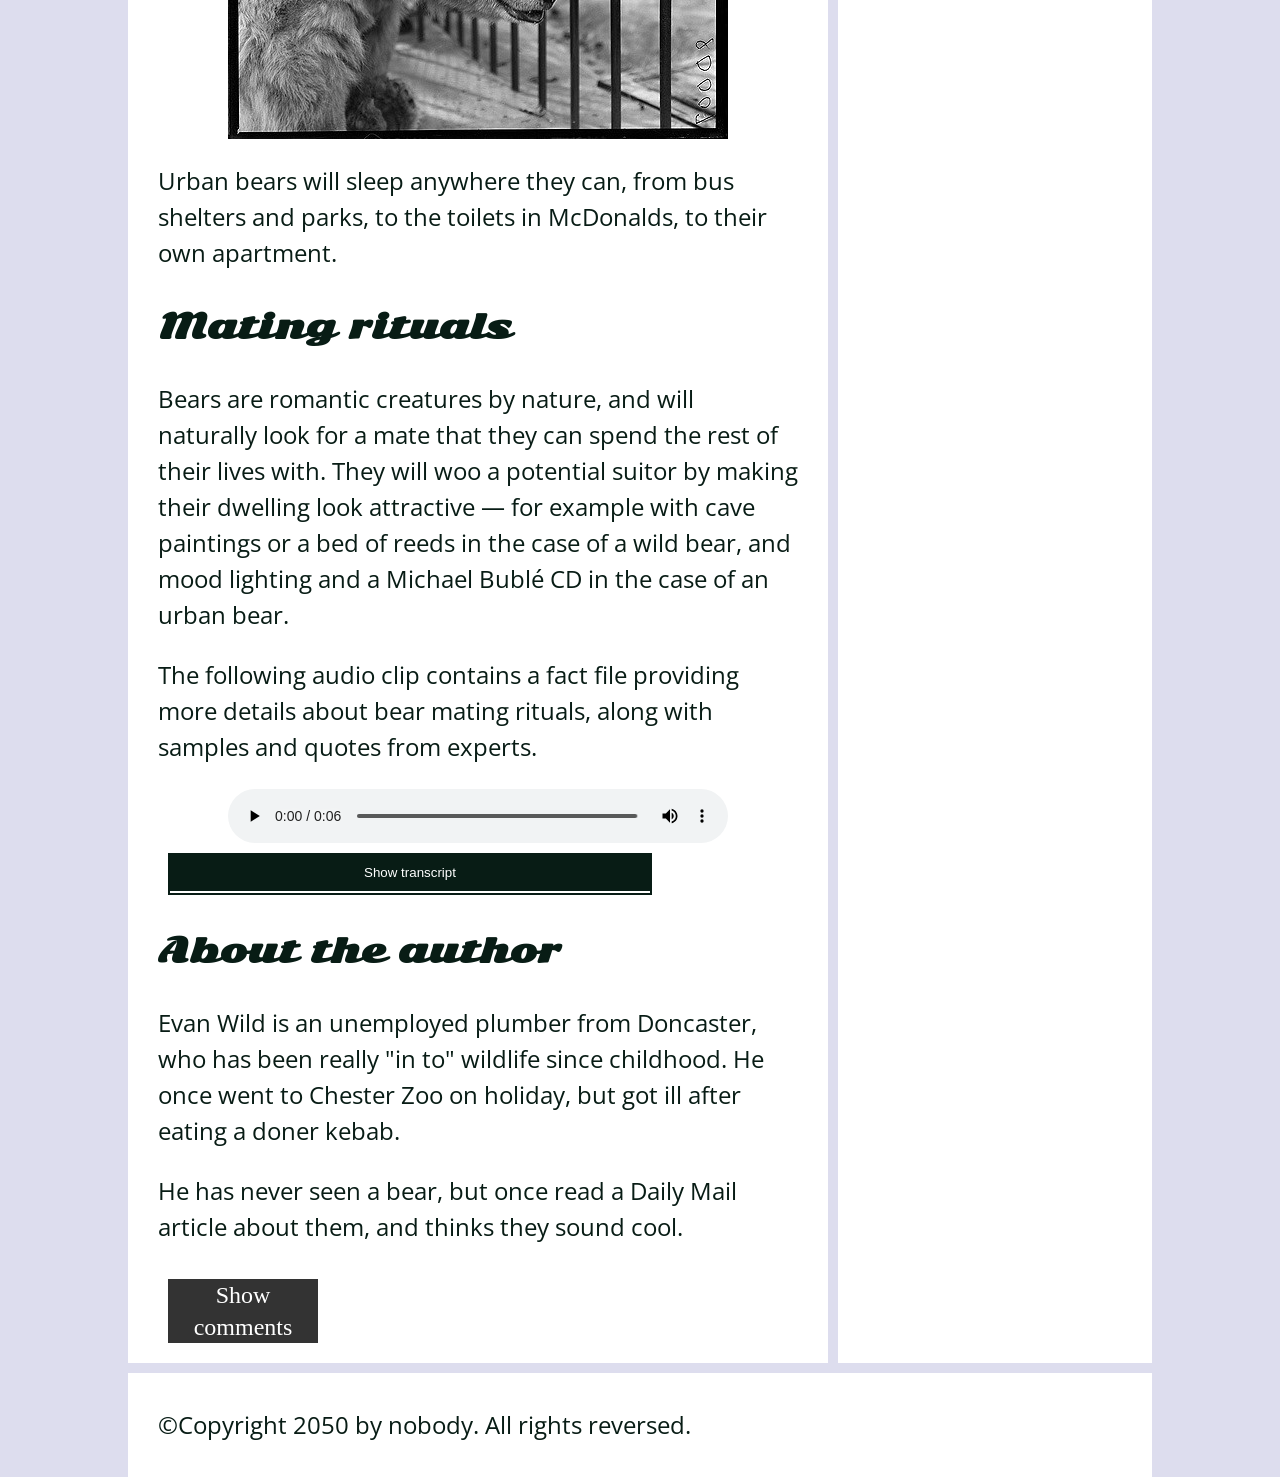
<file: LAB5/assessment-files/index.html>
<!DOCTYPE html>
<html>
  <head>
     <!-- 
  Name: Aidan Tjin
Date: April 8, 2025
Description: Lab5 for Web MDN Web Accessibility 
File: index.html  
  -->
    <meta charset="utf-8">

    <title>Accessibility assessment</title>
    <link href="https://fonts.googleapis.com/css?family=Open+Sans+Condensed:300|Sonsie+One" rel="stylesheet" type="text/css">
    <link rel="stylesheet" href="style.css">

    <!-- the below three lines are a fix to get HTML5 semantic elements working in old versions of Internet Explorer-->
    <!--[if lt IE 9]>
      <script src="http://html5shiv.googlecode.com/svn/trunk/html5.js"></script>
    <![endif]-->
  </head>

  <body>
    <h1>
      Welcome to our wildlife website
    </h1>
    
   <nav>
      <ul>
        <li><a href="#">Home</a></li>
        <li><a href="#">Our team</a></li>
        <li><a href="#">Projects</a></li>
        <li><a href="#">Blog</a></li>
      </ul>

      <form class="search">
        <input type="search" name="q" placeholder="Search query">
        <input type="submit" value="Go!">
      </form>
    </nav>
   

    <main>
      <article>
        <section>
          <h2>The trouble with Bears</h2>
          <p>By Evan Wild</p>
          <p>Tall, lumbering, angry, dangerous. The real live bears of this world are proud, independent creatures, self-serving and always on the hunt for food. Nothing like the bears you see on TV, like Baloo from renowned documentary, The Jungle Book.</p>        
          <p>So what are bears really like, and why does the world's media portray them with such a skewed vision? In this article we try to answer those questions, and give you a real insight into the life of the bear.</p>
        </section>
        <section>
          <h3>Types of bear</h3>
          <p>Bears come in two varieties — large and medium. You don't get small bears. If you have seen a small bear, then it was in fact probably a baby bear (cub) from another species.</p>
          <p>Bears can also be classified in terms of their habitat — both large and medium bears are just as at home in urban areas as they are in the countryside. Different habitats encourange different behaviour however, as you'll find out below. The below table also gives you some useful facts about bears.</p>
        </section>
        <table>
          <thead>
            <tr>
              <td>Bear Type</td>
              <td>Coat</td>
              <td>Adult size</td>
              <td>Habitat</td>
              <td>Lifespan</td>
              <td>Diet</td>
            </tr>
          </thead>
          <tbody>
            <tr>
              <td>Wild</td>
              <td>Brown or black</td>
              <td>1.4 to 2.8 meters</td>
              <td>Woods and forests</td>
              <td>25 to 28 years</td>
              <td>Fish, meat, plants</td>
            </tr>
            <tr>
              <td>Urban</td>
              <td>North Face</td>
              <td>18 to 22</td>
              <td>Condos and coffee shops</td>
              <td>20 to 32 years</td>
              <td>Starbucks, sushi</td>
            </tr>
          </tbody>
        </table>
        <section></section>
        <h3>Habitats and Eating habits</h3>
        
       <p>Wild bears eat a variety of meat, fish, fruit, nuts, and other natually growing ingredients. In general they will hunt for food themselves in woodland or rivers, but at a push they will track down their sustenance from farms or country houses. They tend to live in relative isolation, in caves, tents, or cottages.</p> 
      </section>
        <figure>
        <img src="media/wild-bear.jpg" alt="A brown bear standing on four legs in a flowing river. The bear is facing the camera with its head turned to its right.">
        <figcaption></figcaption>
      </figure>
        <p>Urban (gentrified) bears on the other hand have largely abandoned the old ways. They will hunt other urban creatures if necessary (including other predators like rats and foxes), but prefer to scavenge from readily available urban food outlets like dumpsters, bins, and fast food joints. When food has proven scarce, urban bears have even been known to break into people's kitchens and steal essentials like baked beans, ready meals, and microwave ovens.</p>
        <figure>
        <img src="media/urban-bear.jpg" alt="A grayscale image of a bear in a cage.">
        <figcaption></figcaption>
      </figure>
        <p>Urban bears will sleep anywhere they can, from bus shelters and parks, to the toilets in McDonalds, to their own apartment.</p>
        
        <h3>Mating rituals</h3>
        
        <p>Bears are romantic creatures by nature, and will naturally look for a mate that they can spend the rest of their lives with. They will woo a potential suitor by making their dwelling look attractive — for example with cave paintings or a bed of reeds in the case of a wild bear, and mood lighting and a Michael Bublé CD in the case of an urban bear.</p>
        
        <p>The following audio clip contains a fact file providing more details about bear mating rituals, along with samples and quotes from experts.</p>
        
      <div>
        <audio controls>
          <source src="media/bear.mp3" type="audio/mp3">
          <source src="media/bear.ogg" type="audio/ogg">
          <p>It looks like your browser doesn't support HTML5 audio players. <a href="media/bear.mp3"> link to the video</a></p>
        </audio>
        <div class="transcript-container">
          <div class="transcript-control">
            <button> Show transcript </button>
          </div>
          <section class="transcript">
            <p><strong>Narrator</strong>: This isn't really an audio fact file about bears. But it is an audio file that you can transcribe</p>
          </section>
        </div>
      </div>
      

    



        <aside>

          <h3>About the author</h3>
        
          <p>Evan Wild is an unemployed plumber from Doncaster, who has been really "in to" wildlife since childhood. He once went to Chester Zoo on holiday, but got ill after eating a doner kebab.</p>
        
          <p>He has never seen a bear, but once read a Daily Mail article about them, and thinks they sound cool.</p>

        </aside>
        <section class="comments">
          <div class="show-hide">Show comments</div>

          <div class="comment-wrapper">

            <h2 tabindex="0">Add comment</h2>

            <form class="comment-form">
              <div class="flex-pair">
                Your name:
                <input type="text" name="name" id="name" placeholder="Enter your name">
              </div>
              <div class="flex-pair">
                Your comment:
                <input type="text" name="comment" id="comment" placeholder="Enter your comment">
              </div>
              <div>
                <input type="submit" value="Submit comment">
              </div>
            </form>

            <h2 tabindex="0">Comments</h2>

            <ul class="comment-container">

              <li>

                <p tabindex="0"><span>Author: </span>Bob Fossil</p>

                <p tabindex="0"><span>Comment: </span>Oh I am so glad you taught me all about the big brown angry guys in the woods. With their sniffing little noses and their bad attitudes, they can sure be a menace — I was thinking of putting them all in a truck and driving them outta here. I run a zoo, you know.</p>

              </li>

            </ul>

          </div>
        </section>
      </article>

      <div class="secondary">
        <h2 tabindex="0">Related Articles</h2>

        <ul>
          <li><a href="#">The trouble with Bees</a></li>
          <li><a href="#">The trouble with Otters</a></li>
          <li><a href="#">The trouble with Penguins</a></li>
          <li><a href="#">The trouble with Octopi</a></li>
          <li><a href="#">The trouble with Lemurs</a></li>
        </ul>
      </div>
    </main>

    <footer>
      <p>©Copyright 2050 by nobody. All rights reversed.</p>
    </footer>

    <script src="main.js"></script>

  </body>
</html>
</file>
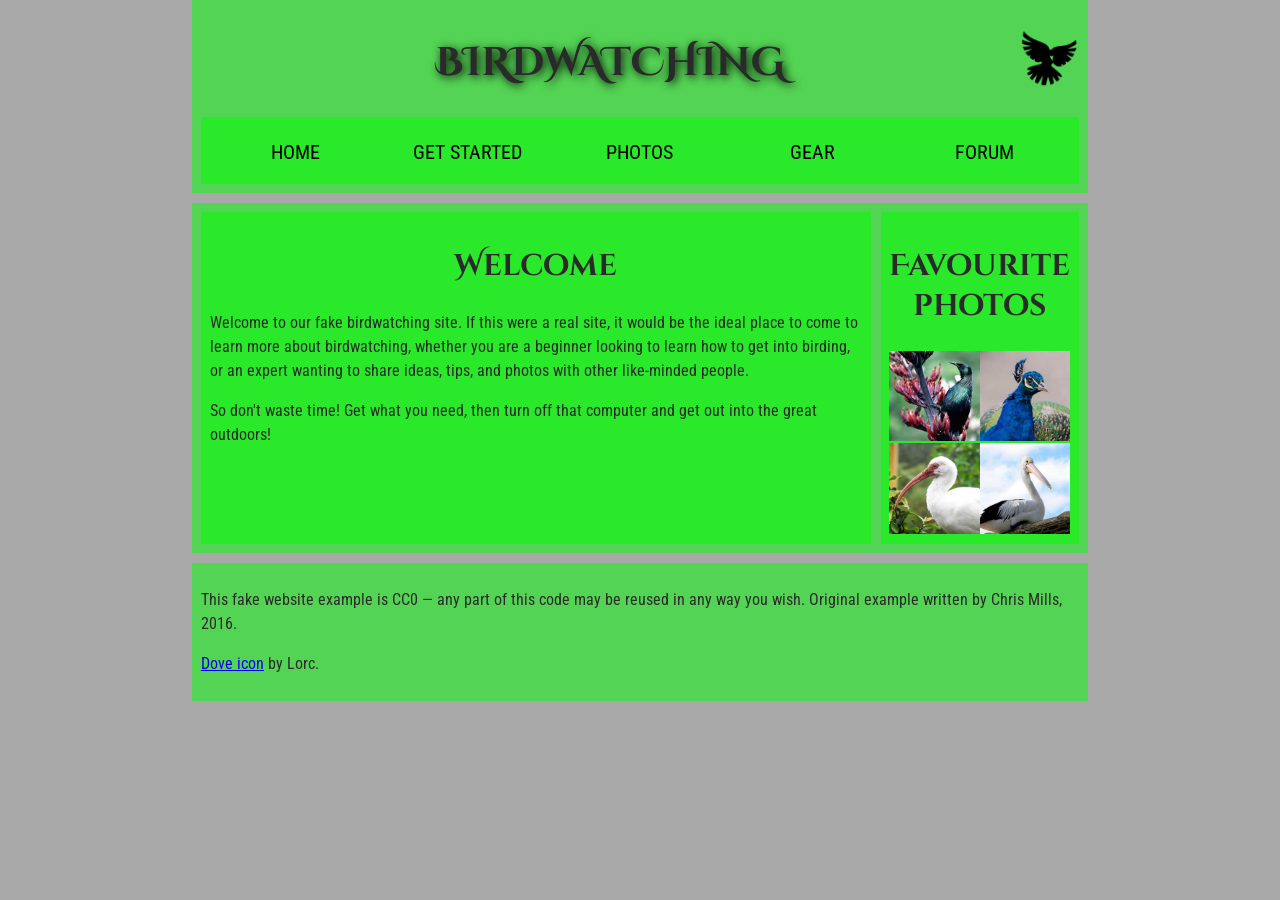
<file: LAB1/Part 2/assets/index.html>
<!DOCTYPE html>
<html lang="en">
  <head>
    <meta charset="utf-8">
    <title>Birdwatching</title>
<style> 
/* || General setup */

html, body {
  margin: 0;
  padding: 0;
}

html {
  font-size: 10px;
  background-color: #a9a9a9;
}

body {
  width: 70%;
  min-width: 800px;
  margin: 0 auto;
}

/* || typography */

h1, h2, h3 {
  font-family: 'Cinzel Decorative', cursive;
  color: #2a2a2a;
}

p, input, li {
  font-family: 'Roboto Condensed', sans-serif;
  color: #2a2a2a;
}

h1 {
  font-size: 4rem;
  text-align: center;
  text-shadow: 2px 2px 10px black;
}

h2 {
  font-size: 3rem;
  text-align: center;
}

h3 {
  font-size: 2.2rem;
}

p, li {
  font-size: 1.6rem;
  line-height: 1.5;
}

/* || header layout */

header {
  margin-bottom: 10px;
  display: flex;
  flex-flow: row wrap;
}

body > * {
  background-color: red;
  padding: 1%;
}

main, header, nav, article, aside, footer, section {
  background-color: rgba(0,255,0,0.5);
  padding: 1%;
}

h1 {
  flex: 5;
  text-transform: uppercase;
}

header img {
  display: block;
  height: 60px;
  padding-top: 20.15px;
}

nav {
  height: 50px;
  flex: 100%;
  display: flex;
}

nav ul {
  padding: 0;
  list-style-type: none;
  flex: 2;
  display: flex;
}

nav li {
  display: inline;
  text-align: center;
  flex: 1;
}

nav a, nav span {
  display: inline-block;
  font-size: 2rem;
  height: 3rem;
  line-height: 1.7;
  text-transform: uppercase;
  text-decoration: none;
  color: black;

}

/* || main layout */

main {
  display: flex;
}

article, section {
  flex: 4;
}

aside {
  flex: 1;
  margin-left: 10px;
  padding: 1%;
}

aside a {
  display: block;
  float: left;
  width: 50%;
}

aside img {
  max-width: 100%;
}

footer {
  margin-top: 10px;
}
</style>
    <link href="https://fonts.googleapis.com/css?family=Roboto+Condensed:300%7CCinzel+Decorative:700" rel="stylesheet">

    <!--[if lt IE 9]>
      <script src="https://cdnjs.cloudflare.com/ajax/libs/html5shiv/3.7.3/html5shiv.js"></script>
    <![endif]-->
  </head>

  <body>
<header>
      <h1>Birdwatching</h1>
      <img src="dove.png" alt="a simple dove logo">
<nav>
      <ul>
        <li><span>Home</span></li>
        <li><a href="#">Get started</a></li>
        <li><a href="#">Photos</a></li>
        <li><a href="#">Gear</a></li>
        <li><a href="#">Forum</a></li>
      </ul>
</nav>
</header>

<main>
<section>
      <h2>Welcome</h2>

      <p>Welcome to our fake birdwatching site. If this were a real site, it would be the ideal place to come to learn more about birdwatching, whether you are a beginner looking to learn how to get into birding, or an expert wanting to share ideas, tips, and photos with other like-minded people.</p>

      <p>So don't waste time! Get what you need, then turn off that computer and get out into the great outdoors!</p>
</section>
<aside>
      <h2>Favourite photos</h2>

      <a href="favorite-1.jpg"><img src="favorite-1_th.jpg" alt="Small black bird, black claws, long black slender beak, links to larger version of the image"></a>
      <a href="favorite-2.jpg"><img src="favorite-2_th.jpg" alt="Top half of a pretty bird with bright blue plumage on neck, light colored beak, blue headdress, links to larger version of the image"></a>
      <a href="favorite-3.jpg"><img src="favorite-3_th.jpg" alt="Top half of a large bird with white plumage, very long curved narrow light colored break, links to larger version of the image"></a>
      <a href="favorite-4.jpg"><img src="favorite-4_th.jpg" alt="Large bird, mostly white plumage with black plumage on back and rear, long straight white beak, links to larger version of the image"></a>
</aside>
</main>

<footer>
      <p>This fake website example is CC0 — any part of this code may be reused in any way you wish. Original example written by Chris Mills, 2016.</p>

      <p><a href="http://game-icons.net/lorc/originals/dove.html">Dove icon</a> by Lorc.</p>
</footer>

  </body>
</html>
</file>
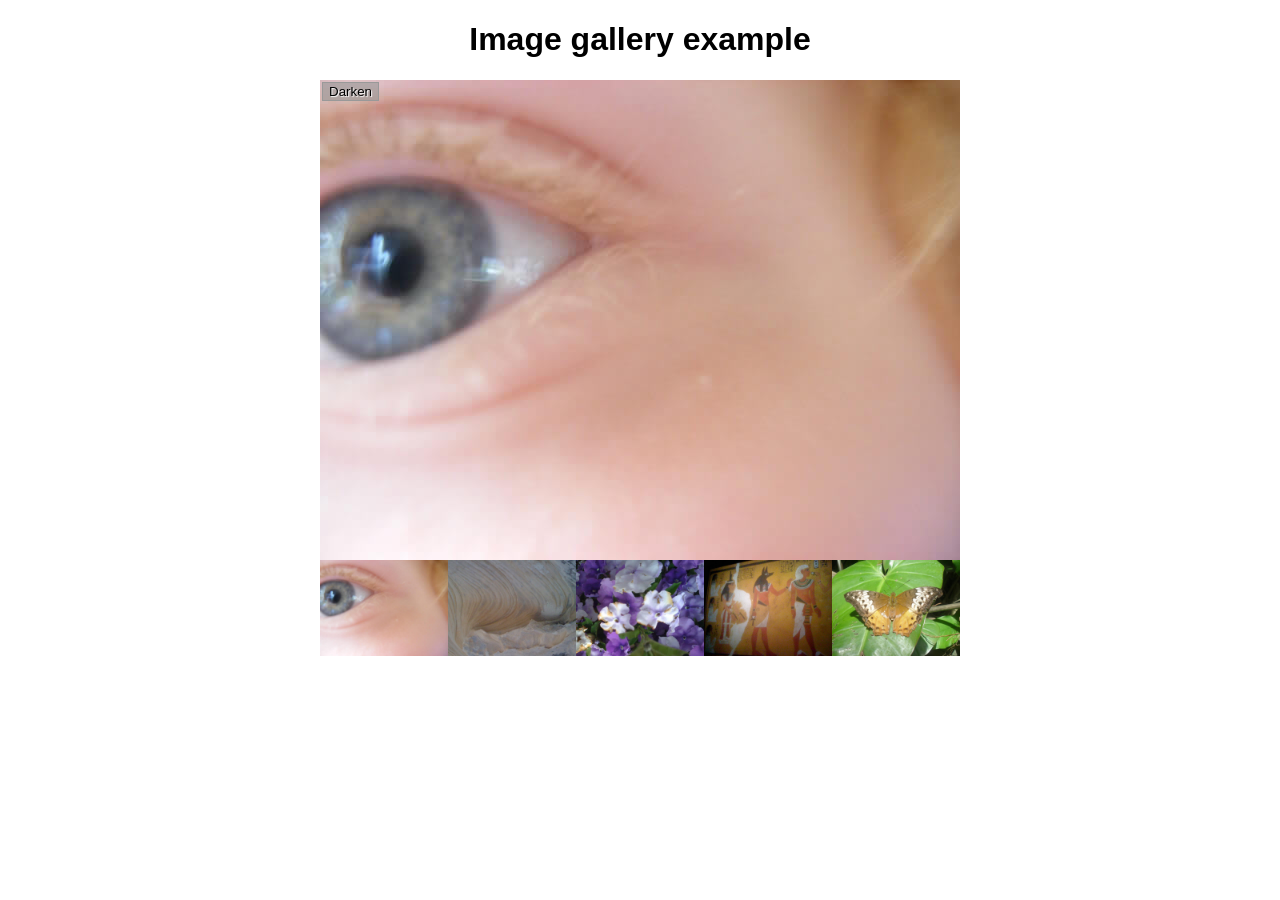
<file: LAB4/Part2/gallery-start/index.html>
<!DOCTYPE html>
<html lang="en-us">
  <head>
  <!-- 
Name: Aidan
Date: April 3, 2025
Description: Lab4 Part2 for Web MDN
File: index.html
-->
    <meta charset="utf-8">

    <title>Image gallery</title>

    <link rel="stylesheet" href="style.css">
    
  </head>

  <body>
    <h1>Image gallery example</h1>

    <div class="full-img">
      <img class="displayed-img" src="images/pic1.jpg" alt="Closeup of a human eye">
      <div class="overlay"></div>
      <button class="dark">Darken</button>
    </div>

    <div class="thumb-bar">


    </div>
    <script src="main.js"></script>
  </body>
</html>
</file>
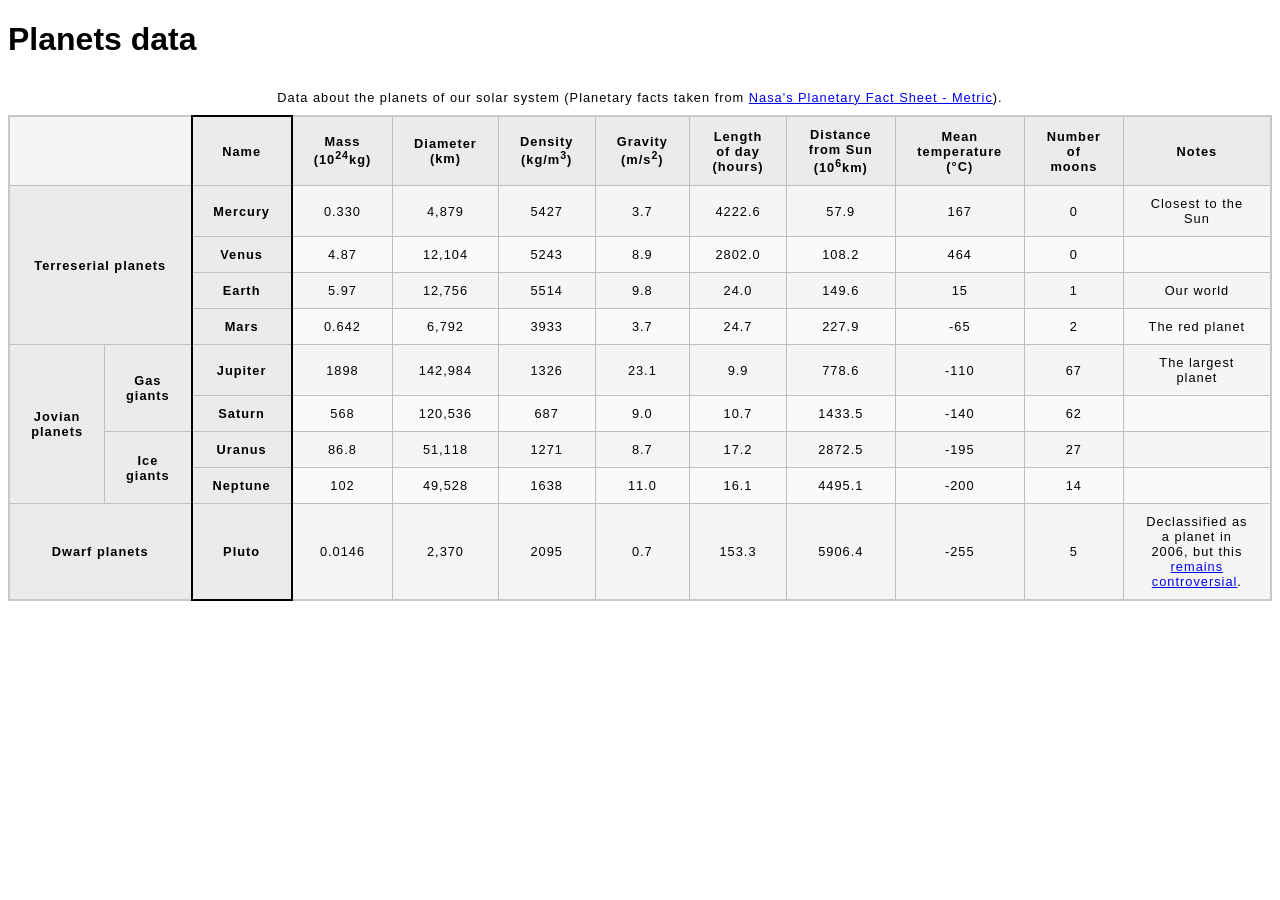
<file: LAB2/Part2/blank-template.html>
<!DOCTYPE html>
<html lang="en-US">
<!-- 

Name: Aidan Tjin
Date: February 12, 2025
Description: LAB 2 part 2 for web development MDN

-->
  <head>
    <meta charset="utf-8">
    <meta name="viewport" content="width=device-width">
    <title>Planets data</title>
    <link href="minimal-table.css" rel="stylesheet" type="text/css">
    <style> 
html {
  font-family: sans-serif;
}

table {
  border-collapse: collapse;
  border: 2px solid rgb(200,200,200);
  letter-spacing: 1px;
  font-size: 0.8rem;
}

td, th {
  border: 1px solid rgb(190,190,190);
  padding: 10px 20px;
}

th {
  background-color: rgb(235,235,235);
}

td {
  text-align: center;
}

tr:nth-child(even) td {
  background-color: rgb(250,250,250);
}

tr:nth-child(odd) td {
  background-color: rgb(245,245,245);
}

caption {
  padding: 10px;
}
</style>
  </head>
  <body>
    <h1>Planets data</h1>
<table>
  <caption>
	Data about the planets of our solar system (Planetary facts taken from <a href="http://nssdc.gsfc.nasa.gov/planetary/factsheet/">Nasa's Planetary Fact Sheet - Metric</a>).
  </caption>
  <colgroupp>
  <col span="2">
  <col style="border: 2px solid black">
  <col span="9">
  </colgroup>
  <thead>
  <tr>
	<td colspan="2">&nbsp;</td>
	<th>Name</th>
	<th>Mass (10<sup>24</sup>kg)</th>
	<th>Diameter (km)</th>
	<th>Density (kg/m<sup>3</sup>)</th>
	<th>Gravity (m/s<sup>2</sup>)</th>
	<th>Length of day (hours)</th>
	<th>Distance from Sun (10<sup>6</sup>km)</th>
	<th>Mean temperature (°C)</th>
	<th>Number of moons</th>
	<th>Notes</th>
  </tr>
  </thead>
  <tr>
	<th colspan="2" rowspan="4">Terreserial planets</th>
	<th>Mercury</th>
	<td>0.330</td>
	<td>4,879</td>
	<td>5427</td>
	<td>3.7</td>
	<td>4222.6</td>
	<td>57.9</td>
	<td>167</td>
	<td>0</td>
	<td>Closest to the Sun</td>
</tr>
  <tr>
	<th>Venus</th>
	<td>4.87</td>
	<td>12,104</td>
	<td>5243</td>
	<td>8.9</td>
	<td>2802.0</td>
	<td>108.2</td>
	<td>464</td>
	<td>0</td>
	<td></td>
</tr>
  <tr>
	<th>Earth</th>
 	<td>5.97</td>
	<td>12,756</td>
	<td>5514</td>
	<td>9.8</td>
	<td>24.0</td>
	<td>149.6</td>
	<td>15</td>
	<td>1</td>
	<td>Our world</td>
</tr>
  <tr>
	<th>Mars</th>
	<td>0.642</td>
	<td>6,792</td>
	<td>3933</td>
	<td>3.7</td>
	<td>24.7</td>
	<td>227.9</td>
	<td>-65</td>
	<td>2</td>
	<td>The red planet</td>
</tr>
<tr>
	<th rowspan="4">Jovian planets</th>
	<th rowspan="2">Gas giants</th>
	<th>Jupiter</th>
	<td>1898</td>
	<td>142,984</td>
	<td>1326</td>
	<td>23.1</td>
	<td>9.9</td>
	<td>778.6</td>
	<td>-110</td>
	<td>67</td>
	<td>The largest planet</td>
</tr>
<tr>
	<th>Saturn</th>
	<td>568</td>
	<td>120,536</td>
	<td>687</td>
	<td>9.0</td>
	<td>10.7</td>
	<td>1433.5</td>
	<td>-140</td>
	<td>62</td>
	<td></td>
</tr>
<tr>
	<th rowspan="2">Ice giants</th>
	<th>Uranus</th>
	<td>86.8</td>
	<td>51,118</td>
	<td>1271</td>
	<td>8.7</td>
	<td>17.2</td>
	<td>2872.5</td>
	<td>-195</td>
	<td>27</td>
	<td></td>
</tr>
<tr>
	<th>Neptune</th>
	<td>102</td>
	<td>49,528</td>
	<td>1638</td>
	<td>11.0</td>
	<td>16.1</td>
	<td>4495.1</td>
	<td>-200</td>
	<td>14</td>
	<td></td>
</tr>
<tr>
	<th colspan="2">Dwarf planets</th>
	<th>Pluto</thf>
	<td>0.0146</td>
	<td>2,370</td>
	<td>2095</td>
	<td>0.7</td>
	<td>153.3</td>
	<td>5906.4</td>
	<td>-255</td>
	<td>5</td>
	<td>Declassified as a planet in 2006, but this <a href="http://www.usatoday.com/story/tech/2014/10/02/pluto-planet-solar-system/16578959/">remains controversial</a>.</td>
	
</tr>


</table>

  </body>
</html>
</file>
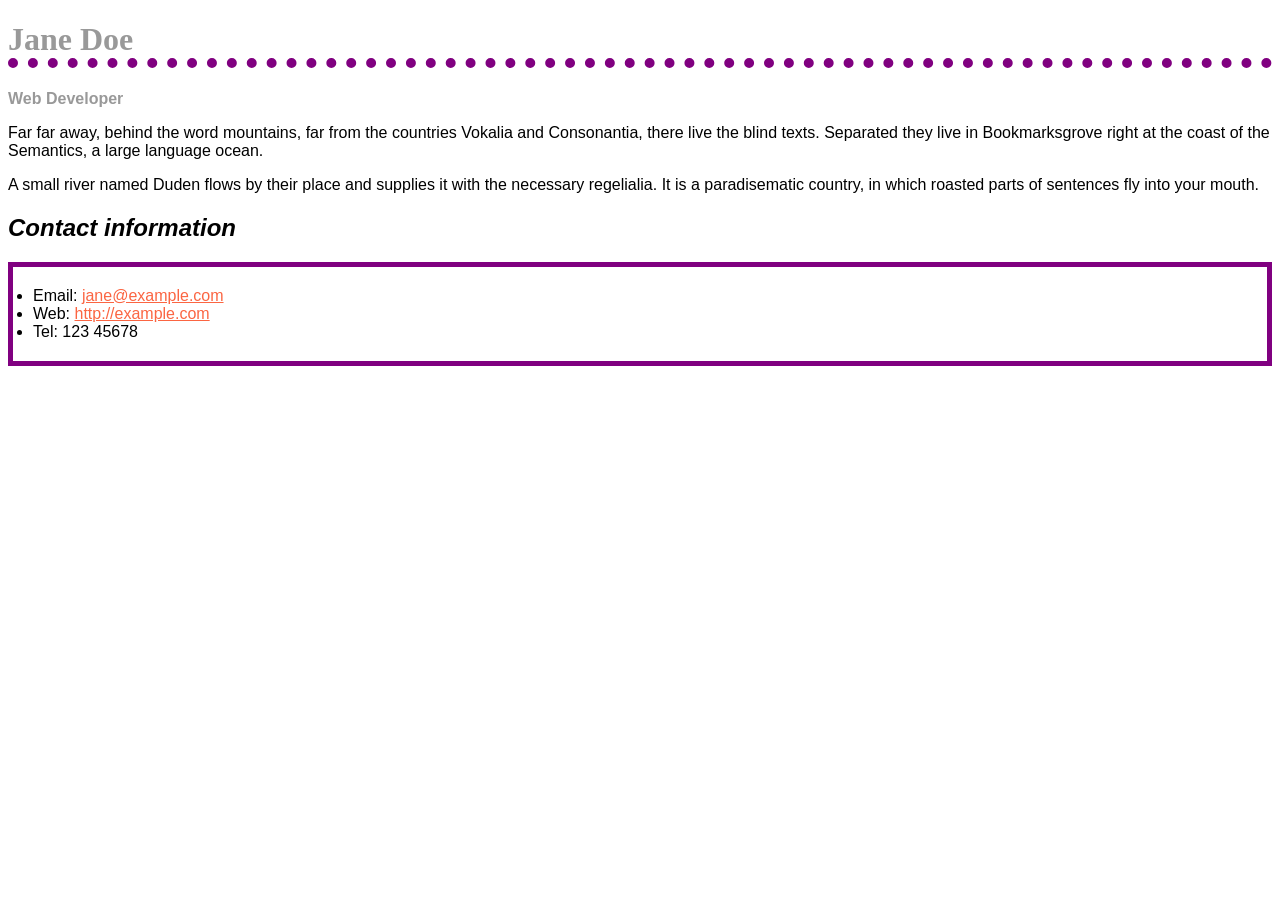
<file: LAB3/Part1/New Text Document.html>
<!DOCTYPE html>
<html lang="en-US">
<!-- 

Name: Aidan Tjin
Date: February 16, 2025
Description: LAB 3 part 1 for web development MDN

-->

<head>
<title>Biography Page</title>
<style>
body {
  font-family: Arial, Helvetica, sans-serif;
}

h1 {
  color: #999999;
  font-size: 2em;
  font-family: Georgia, "Times New Roman", Times, serif;
  border-bottom: 10px dotted purple;
}

h2 {
  font-style: italic; 
  font-size: 1.5em;
}

.job-title {
  color: #999999;
  font-weight: bold;
}

a:link,
a:visited {
  color: #fb6542;
}

a:hover {
  text-decoration: none;
}

ul {
background-colour: #eeeeee;
border: 5px solid purple;
padding: 20px;
}

</style>
</head>
<body>
<h1>Jane Doe</h1>
<div class="job-title">Web Developer</div>
<p>
  Far far away, behind the word mountains, far from the countries Vokalia and
  Consonantia, there live the blind texts. Separated they live in Bookmarksgrove
  right at the coast of the Semantics, a large language ocean.
</p>

<p>
  A small river named Duden flows by their place and supplies it with the
  necessary regelialia. It is a paradisematic country, in which roasted parts of
  sentences fly into your mouth.
</p>

<h2>Contact information</h2>
<ul>
  <li>Email: <a href="mailto:jane@example.com">jane@example.com</a></li>
  <li>Web: <a href="http://example.com">http://example.com</a></li>
  <li>Tel: 123 45678</li>
</ul>
</body>
</html>
</file>
<file: LAB1/Part2/css/style.css>
/* || General setup */

html, body {
  margin: 0;
  padding: 0;
}

html {
  font-size: 10px;
  background-color: #a9a9a9;
}

body {
  width: 70%;
  min-width: 800px;
  margin: 0 auto;
}

/* || typography */

h1, h2, h3 {
  font-family: 'Cinzel Decorative', cursive;
  color: #2a2a2a;
}

p, input, li {
  font-family: 'Roboto Condensed', sans-serif;
  color: #2a2a2a;
}

h1 {
  font-size: 4rem;
  text-align: center;
  text-shadow: 2px 2px 10px black;
}

h2 {
  font-size: 3rem;
  text-align: center;
}

h3 {
  font-size: 2.2rem;
}

p, li {
  font-size: 1.6rem;
  line-height: 1.5;
}

/* || header layout */

header {
  margin-bottom: 10px;
  display: flex;
  flex-flow: row wrap;
}

body > * {
  background-color: red;
  padding: 1%;
}

main, header, nav, article, aside, footer, section {
  background-color: rgba(0,255,0,0.5);
  padding: 1%;
}

h1 {
  flex: 5;
  text-transform: uppercase;
}

header img {
  display: block;
  height: 60px;
  padding-top: 20.15px;
}

nav {
  height: 50px;
  flex: 100%;
  display: flex;
}

nav ul {
  padding: 0;
  list-style-type: none;
  flex: 2;
  display: flex;
}

nav li {
  display: inline;
  text-align: center;
  flex: 1;
}

nav a, nav span {
  display: inline-block;
  font-size: 2rem;
  height: 3rem;
  line-height: 1.7;
  text-transform: uppercase;
  text-decoration: none;
  color: black;

}

/* || main layout */

main {
  display: flex;
}

article, section {
  flex: 4;
}

aside {
  flex: 1;
  margin-left: 10px;
  padding: 1%;
}

aside a {
  display: block;
  float: left;
  width: 50%;
}

aside img {
  max-width: 100%;
}

footer {
  margin-top: 10px;
}
</file>
<file: LAB3/Part2/CSSPart2.css>
html {
  font-family: sans-serif;
}

div {
text-align: center;
margin: auto;
line-height:3;
width: 200px;
height: 50px;
font-size: 1.125rem;
background-color: red;
color: white;
text-shadow: 1px 1px 1px black;
border: 1px solid rgb(201, 19, 19);
border-radius: 10px;
box-shadow: 4px 4px 3px rgb(59, 59, 59),
inset 3px 3px 3px rgba(255, 255, 255, 0.75),
inset -3px -3px 3px rgba(0, 0, 0, 0.5);

}
</file>
<file: LAB3/Part3/style.css>
/* General setup */

* {
  box-sizing: border-box;
}

body {
  margin: 0 auto;
  min-width: 1000px;
  max-width: 1400px;
font-size: 10px;
line-height: 1.3;
letter-spacing: 1px;
word-spacing: 2px;
}

/* Layout */

section {
  float: left;
  width: 50%;
text-indent: 20px;
}

aside {
  float: left;
  width: 30%;
}

nav {
  float: left;
  width: 20%;


}

footer {
  clear: both;
}

header, section, aside, nav, footer {
  padding: 20px;
}

ul {

line-height: 2;
list-style-type: square;

}
h1 {

text-align: center;
font-size: 1.65rem;
letter-spacing: 5px;

}

h2 {

font-size: 1.35;
letter-spacing: 2px;
}

a {

outline-color: transparent;
}


a:link {
color: green;
}

a:visited {

color: green;
}

a:focus {

}

a:hover { 

text-decoration: none;
}

a:active {

text-decoration: underline;
text-decoration-color: red;
color: red;

}
a[href*="http"]{
padding-right: 19px;
background: url(external-link-52.png) no-repeat 100% 0;
background-size: 8px 8px;
  
}

nav ul {

padding-left: 0;
margin-top: 0.8rem;
}

nav li {

list-style-type: none;
margin-bottom: 2rem;
}

nav li a {

text-decoration: none;
display: inline-block;
width: 100%;
line-hegiht: 2;
text-align: center;
font-size: 1.5rem;
border: 1px solid #a66;
}


/* header and footer */

header, footer {
  border-top: 5px solid #a66;
  border-bottom: 5px solid #a66;
}

/* WRITE YOUR CODE BELOW HERE */
</file>
<file: LAB3/Part4/styles.css>
body {
    background-color: #fff;
    color: #333;
    margin: 0;
    font: 1.2em / 1.2 Arial, Helvetica, sans-serif;
  }

  img {
      max-width: 100%;
      display: block;
  }
  
  .logo {
    font-size: 200%;
    padding: 50px 20px;
    margin: 0 auto;
    max-width: 980px;
  }
  
  .grid {
    margin: 0 auto;
    padding: 0 20px;
    max-width: 980px;
    display: flex; 

  }
  
  nav {
    background-color: #000;
    padding: .5em;
    position: sticky;
    top: 0;
  }
  
  nav ul {
    margin: 0;
    padding: 0;
    list-style: none;
    display: flex;
    justify-content: space-between;
  }
  
  nav a {
    color: #fff;
    text-decoration: none;
    padding: .5em 1em;
  }
  
  .photos {
    list-style: none;
    margin: 0;
    padding: 0;
    display: gird;
    grid-template-columns: 1fr 1fr;
    gap: 1px;
  }

  .feature {
      width: 200px;
      float: left;
      margin-right: 1em;
  }
</file>
<file: LAB4/Part3/style.css>
html, body {
  margin: 0;
}

html {
  font-family: 'Helvetica Neue', Helvetica, Arial, sans-serif;
  height: 100%;
}

body {
  overflow: hidden;
  height: inherit;
}

h1 {
  font-size: 2rem;
  letter-spacing: -1px;
  position: absolute;
  margin: 0;
  top: -4px;
  right: 5px;

  color: transparent;
  text-shadow: 0 0 4px white;
}
</file>
<file: LAB5/assessment-files/style.css>
/* || General setup */




html, body {
  margin: 0;
  padding: 0;
}

html {
  font-size: 15px;
  background-color: #dde;
}

body {
  width: 80%;
  min-width: 1024px;
  margin: 0 auto;
  
}

/* || typography */

h1, h2, h3 {
  font-family: 'Sonsie One', cursive;
  color: #081c15;
}

p, input, li, table, label {
  font-family: 'Open Sans Condensed', sans-serif;
  color: #081c15;
  
}

h1 {
  font-size: 4rem;
  text-align: center;
  color: white;
  text-shadow: 2px 2px 10px black;
  
}

h2 {
  font-size: 3rem;
  text-align: center;
  background-color: white;
}

h3 {
  font-size: 2.2rem;
  background-color: white;
}

p, li, table {
  font-size: 1.6rem;
  line-height: 1.5;
  background-color: white;
}

/* || header layout */

nav, article, footer, .secondary {
  background-color: #b7e4c7;
}

article, footer, .secondary {
  padding: 10px 30px;
  background-color: white;
}

article {
  margin-right: 10px;
  background-color: white;
}
nav {
  height: 50px;
  background-color: white;
  display: flex;
  padding: 1% 0;
  margin-bottom: 10px;
  
}

nav ul {
  padding: 0;
  list-style-type: none;
  flex: 2;
  display: flex;
 
}
nav li {
  display: inline;
  text-align: center;
  flex: 1;
}

nav a {
  display: inline-block;
  font-size: 2rem;
  text-transform: uppercase;
  text-decoration: none;
  color: black;
}

nav .search {
  flex: 1;
  display: flex;
  align-items: center;
  height: 100%;
  padding: 0 2em;
}

.search input {
  font-size: 1.6rem;
  height: 32px;
}

.search input[type="search"] {
  flex: 3;
}
.search button {
  font-size: 1.6rem;
  height: 32px;

}

.search input[type="submit"] {
  flex: 1;
  margin-left: 1rem;
  background: #333;
  border: 0;
  color: white;
}

.search button {

  flex: 1;
  margin-left: 1rem;
  background: #333;
  border: 0;
  color: white;
}
/* || main layout */

main {
  display: flex;
}

article {
  flex: 5;
}

.secondary {
  flex: 2;
}

footer {
  margin-top: 10px;
}

/* Table styling */

table {
  width: 100%;
  background-color: #004d38;
  color: white;
  border-collapse: collapse;
  border: 1px solid #081c15;
}

table caption {

  color: #081c15;
}
th, td {
  padding: 10px;
}

td {
  text-align: center;
}

th[scope="col"] {
  border-bottom: 1px solid #081c15;
}

tbody tr:nth-child(odd) {
  background-color: white;
  color: #081c15
}

/* styling content images and audio */

img, audio {
  display: block;
  margin: 0 auto;
}

audio {
  width: 500px;
}

button {

  display: block;
  float: left;
  height: 100%;
  cursor: pointer;
  border: 0;
}

button.hover, button:focus {
  background-color: white;
}

button:active{
  background-color: #ccc;
}

.transcript-container {

  width: 480px; 
  margin: 10px;
  border: 2px solid #081c15;
  min-height: 38px;
}

.transcript {

  width: 100%;
  height: 0;
  background-color: white;
  color: #081c15;
  overflow: auto;
  padding: 0 10px;

}

.transcript * {

  width: 100%;
  color: #081c15;
}

.transcript-container button {


  width: 100%;
  height: 36px;
  background-color: #081c15;
  color: white;
}
/* Comments styling */

.comments {
  background-color: white;
  padding: 10px;
}

.show-hide {
  cursor: pointer;
}

.comments font[size="6"] {
  font-size: 2rem;
}

.comments font[size="6"]:nth-of-type(2) {
  margin-bottom: 0;
}

.comment-form {
  margin-bottom: 3rem;
  background-color: white;
}

.comment-form .flex-pair {
  display: flex;
  padding: 0 3rem 1rem;
}

.comment-form label {
  align-self: center;
  flex: 2;
  text-align: right;
}

.comment-form input {
  margin-left: 1rem;
  flex: 6;
}

.show-hide {
  text-align: center;
  width: 150px;
}

.comment-form input, .comment-form label, .show-hide {
  font-size: 1.6rem;
  line-height: 32px;
}

.comment-form input[type="submit"], .show-hide {
  background: #333;
  border: 0;
  color: white;
}

.comment-form input[type="submit"] {
  width: 30%;
  display: block;
  margin: 0 auto;
}

.comment-container {
  margin-top: 0;
  background-color: white;
}

.comment-container li {
  list-style-type: none;
  display: flex;
  background-color: white;
}

.comment-container li p:nth-child(1) {
  flex: 1;
  font-weight: bold;
}

.comment-container li p:nth-child(2) {
  flex: 5;
}
</file>
<file: LAB4/Part2/gallery-start/style.css>
h1 {
  font-family: helvetica, arial, sans-serif;
  text-align: center;
}

body {
  width: 640px;
  margin: 0 auto;
}

.full-img {
  position: relative;
  display: block;
  width: 640px;
  height: 480px;
}

.overlay {
  position: absolute;
  top: 0;
  left: 0;
  width: 640px;
  height: 480px;
  background-color: rgba(0,0,0,0);
}

button {
  border: 0;
  background: rgba(150,150,150,0.6);
  text-shadow: 1px 1px 1px white;
  border: 1px solid #999;
  position: absolute;
  cursor: pointer;
  top: 2px;
  left: 2px;
}

.thumb-bar img {
  display: block;
  width: 20%;
  float: left;
  cursor: pointer;
}
</file>
<file: LAB2/Part2/minimal-table.css>
html {
  font-family: sans-serif;
}

table {
  border-collapse: collapse;
  border: 2px solid rgb(200,200,200);
  letter-spacing: 1px;
  font-size: 0.8rem;
}

td, th {
  border: 1px solid rgb(190,190,190);
  padding: 10px 20px;
}

th {
  background-color: rgb(235,235,235);
}

td {
  text-align: center;
}

tr:nth-child(even) td {
  background-color: rgb(250,250,250);
}

tr:nth-child(odd) td {
  background-color: rgb(245,245,245);
}

caption {
  padding: 10px;
}
</file>
